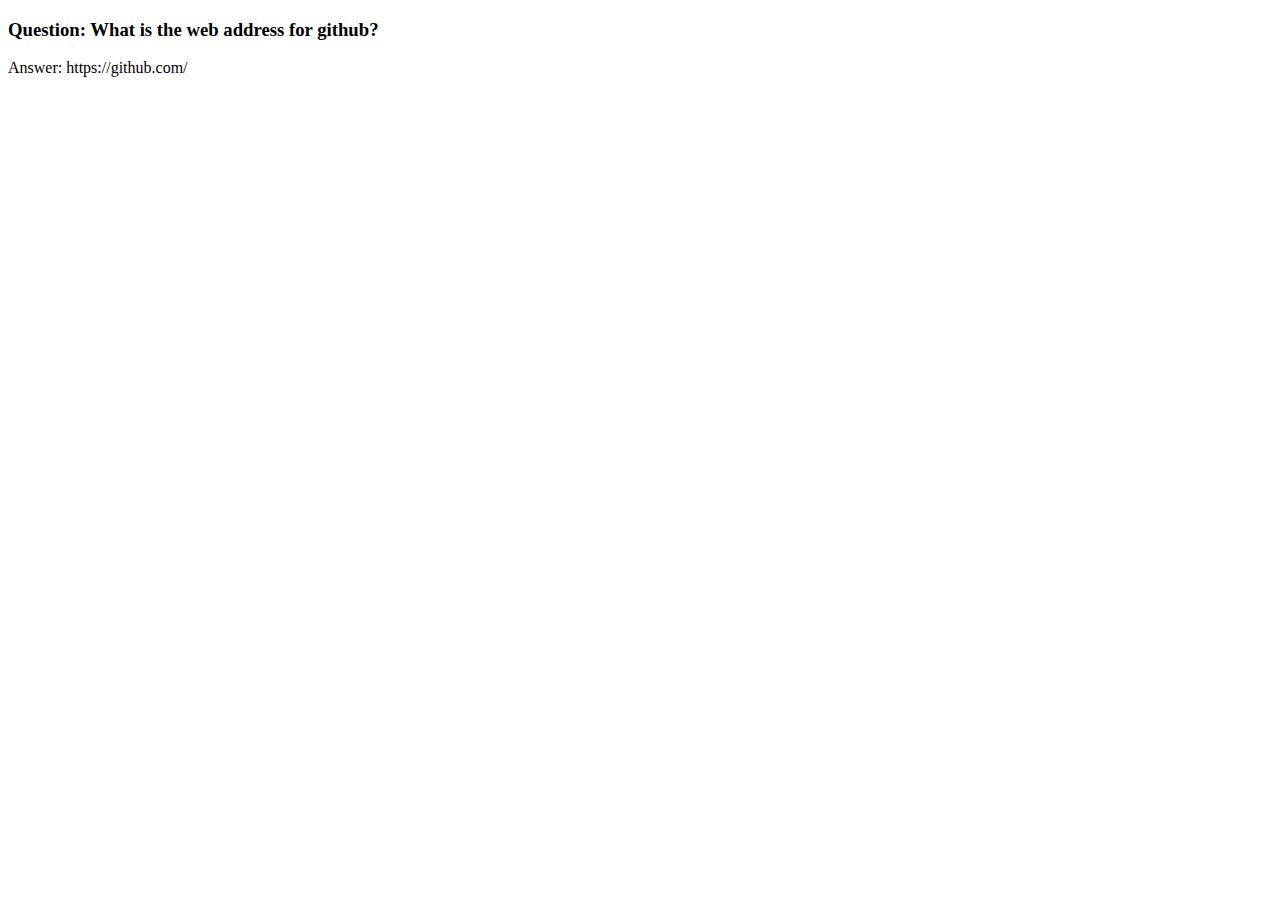
<file: faq.html>
<!doctype html>
<head>

   <meta name="description" content="Resources for git and github">
   <meta name="author" content="Steve Crawford">
</head>

<body>
<h3> Question: What is the web address for github? </h3><p> Answer: https://github.com/ </p><br>
</body>
</file>
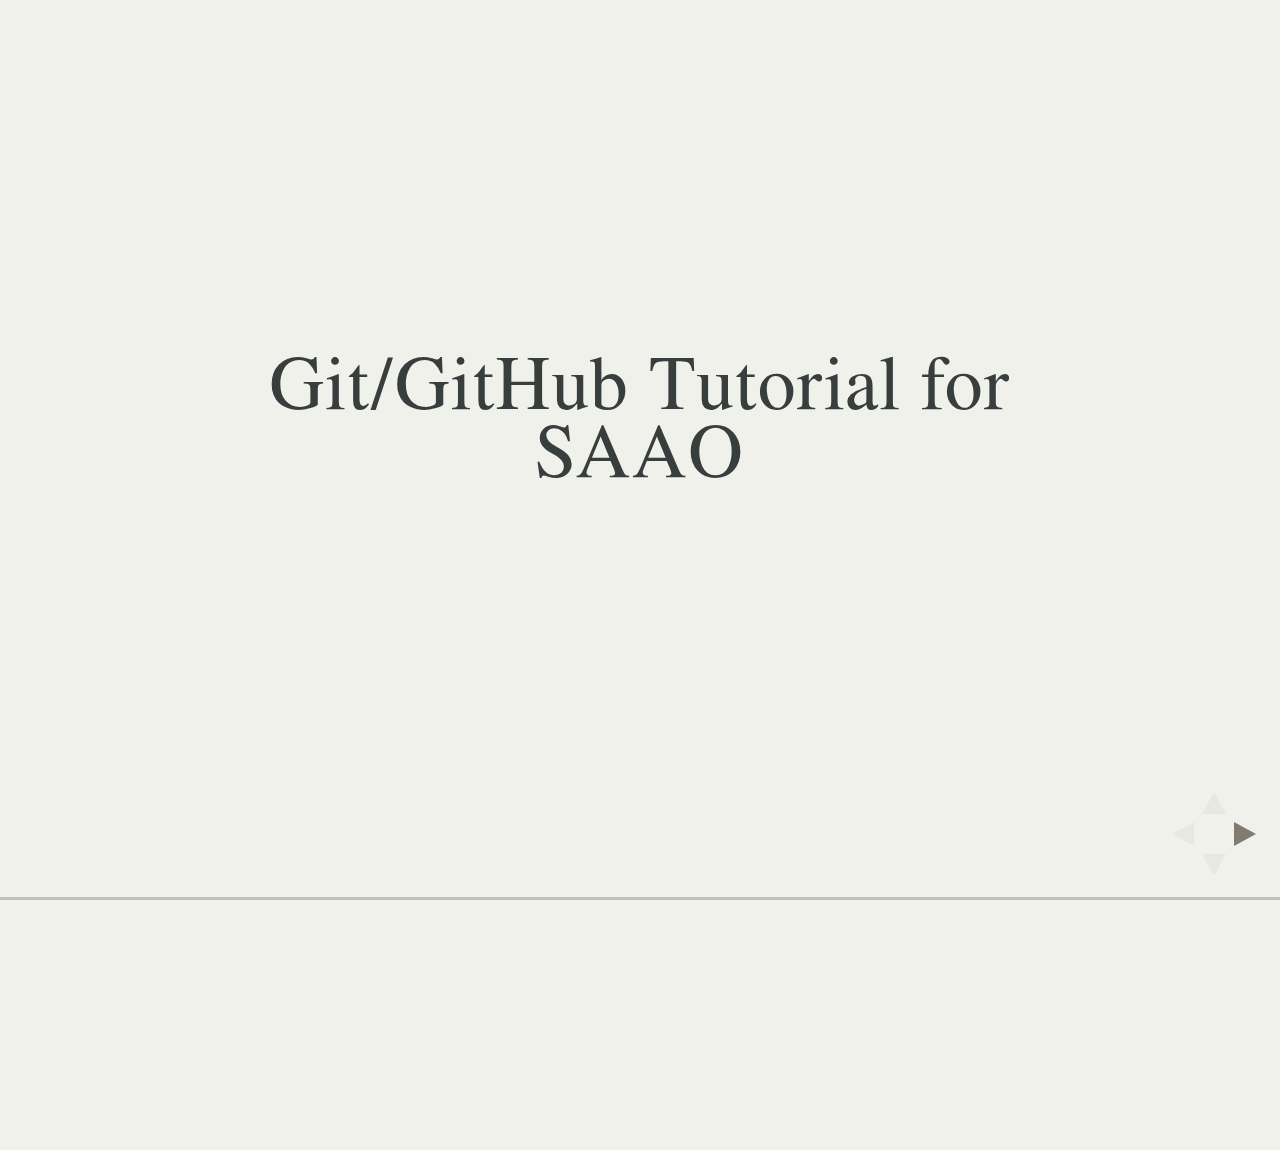
<file: tutorial/tutorial.html>
<!doctype html>
<html lang="en">

	<head>
		<meta charset="utf-8">

		<title>Git/GitHub SAAO Tutorial  </title>

		<meta name="description" content="Tutorial for GIT/GITHUB at SAAO">
		<meta name="author" content="Steve Crawford">

		<meta name="apple-mobile-web-app-capable" content="yes" />
		<meta name="apple-mobile-web-app-status-bar-style" content="black-translucent" />

		<meta name="viewport" content="width=device-width, initial-scale=1.0, maximum-scale=1.0, user-scalable=no">

		<link rel="stylesheet" href="../talk/css/reveal.css">
		<link rel="stylesheet" href="../talk/css/theme/serif.css" id="theme">

		<!-- For syntax highlighting -->
		<link rel="stylesheet" href="../talk/lib/css/zenburn.css">

		<!-- If the query includes 'print-pdf', use the PDF print sheet -->
		<script>
			document.write( '<link rel="stylesheet" href="../talk/css/print/' + ( window.location.search.match( /print-pdf/gi ) ? 'pdf' : 'paper' ) + '.css" type="text/css" media="print">' );
		</script>
                <link theme='serif'>

		<!--[if lt IE 9]>
		<script src="lib/js/html5shiv.js"></script>
		<![endif]-->
	</head>

	<body>

		<div class="reveal">

			<!-- Any section element inside of this container is displayed as a slide -->
			<div class="slides">
				<section>
					<h2>Git/GitHub Tutorial for SAAO</h2>
				</section>
				<section>
					<h2>Think of a question you have about git or github.</h2>
				</section>
				<section>
					<h2>Prelimaries</h2>
 					<span> 1. Do you have a github account? </span><br>
 					<span> If not, go to <a href='http://www.github.com'>http://www.github.com</a> and create an account. </span><br><br>
					
 					<span> 2. Do you have git? </span><br>
					<span> If not, download it via your <a href='http://git-scm.com/book/en/Getting-Started-Installing-Git'>favorite method</a>.<br>
				</section>
				<section>
				   <section data-transition='none'>
					<h2>Using Github</h2>
				   </section>
                                   <section data-transition='none'>
                                        <p>Go to <a href='http://github.com/saltastro/saao_git_tutorial'>https://github.com/saltastro/saao_git_tutorial</a> and fork the repository </p>
                                   </section>
                                   <section data-transition='none'>
                                        <p>Once forked, click on the directory 'questions'</p>
                                   </section>

                                   <section data-transition='none'>
                                        <p>Now click on the button for new file</p>
                                   </section>

                                   <section data-transition='none'>
                                        <p>Create a new file named q_[topic].txt where [topic] is replaced with the subject of your qeustion. EEnter it into your question using the following syntax:</p>
					<pre><code data-trim contenteditable style="font-size: 18px; margin-top: 20px;"> Question: What is the address of the repository </code></pre>
					<p> And then save the file </p>
                                   </section>

                                   <section data-transition='none'>
                                        <p>Finally make a pull request for this new file</p>
                                   </section>

                                   <section data-transition='none'>
                                        <p>Congrats you have now added to the SAAO git tutorial repository!</p>
                                   </section>


				</section>

				<section>
				   <section data-transition='none'>
					<h2>Using Git</h2>
				   </section>
				   <section data-transition='none'>
					<h3>Download a local copy of your forked proposal</h3>
					<pre><code data-trim contenteditable style="font-size: 18px; margin-top: 20px;"> git clone https://github.com/crawfordsm/saao_git_tutorial.git</code></pre>
					<p> This link should be copied and pasted from the link from the github page for your forked repository.</p>
				   </section>

                                   <section data-transition='none'>
                                        <h3>Update your local repository so you can see everyone else's questions.  This will require you to pull from the reposity that you forked from.  
					</h3>
                                        <pre><code data-trim contenteditable style="font-size: 18px; margin-top: 20px;"> git pull https://github.com/saltastro/saao_git_tutorial.git master </code></pre>
				   </section>
			           <section data-transition='none'>
                                        <h3>Select a quesiton that you think you might be able to answer (either your own or someone else's).  Once you have selected it, create a new branch that has the name of that topic
                                        </h3>
                                        <pre><code data-trim contenteditable style="font-size: 18px; margin-top: 20px;">   git branch repository
 </code></pre> 
                                        <h3>Once created, checkout the new branch</h3>
                                        <pre><code data-trim contenteditable style="font-size: 18px; margin-top: 20px;">   git checkout repository </code></pre> 
                                        <h3>You should be now on that branch</h3>

				   </section>
                                   <section data-transition='none'>
                                        <h3>Next update the file with your answer </h3>
					<pre><code data-trim contenteditable style="font-size: 18px; margin-top: 20px;"> 
Question: What is the address of the repository ?

Answer: https://github.com/saltastro/saao_git_tutorial.git

</code></pre>
                                   </section>
                                   <section data-transition='none'>
                                        <h3>Add your changes.  This stages all of your changes to be committed
                                        </h3>
                                        <pre><code data-trim contenteditable style="font-size: 18px; margin-top: 20px;">   git add .
 </code></pre>
                                   </section>
                                   <section data-transition='none'>
                                        <h3>Comit your changes.  This saves the changes that you have made.  You can also add a message when you make the commit
                                        </h3>
                                        <pre><code data-trim contenteditable style="font-size: 18px; margin-top: 20px;">   git commit -m 'Answer repository question '
 </code></pre>
					<h3> Your changes will now be saved to your local repository </h3>
                                   </section>
                                   <section data-transition='none'>
                                        <h3>If you want to save them to your repository on git hub, you will have to 'push' the changes to there
                                        </h3>
                                        <pre><code data-trim contenteditable style="font-size: 18px; margin-top: 20px;">   git push origin repository 
 </code></pre>
                                        <h3> Now check out your github repository and see your changes.  If your answer is a good one and you want to share add it to the main repository, go ahead with a pull request. </h3>

                                   </section>

				</section>
                                <section>
                                        <h2>Congratulations! You have just initiated a pull request from your own local branch.  
                                </section>
                                <section>                                        <h2>
There are still a lot more things you can do with git and github, but this should give you the first steps to contributing to a project.   See the <a href='../resources.html'>resources</a> for more examples of how to use git and github!</h2>
                                </section>

		


			</div>

		</div>

		<script src="../talk/lib/js/head.min.js"></script>
		<script src="../talk/js/reveal.min.js"></script>

		<script>

			// Full list of configuration options available here:
			// https://github.com/hakimel/reveal.js#configuration
			Reveal.initialize({
				controls: true,
				progress: true,
				history: true,
				center: true,

				theme: Reveal.getQueryHash().theme, // available themes are in /css/theme
				transition: Reveal.getQueryHash().transition || 'default', // default/cube/page/concave/zoom/linear/fade/none

				// Parallax scrolling
				// parallaxBackgroundImage: 'https://s3.amazonaws.com/hakim-static/reveal-js/reveal-parallax-1.jpg',
				// parallaxBackgroundSize: '2100px 900px',


				// Optional libraries used to extend on reveal.js
				dependencies: [
					{ src: '../talk/lib/js/classList.js', condition: function() { return !document.body.classList; } },
					{ src: '../talk/plugin/markdown/marked.js', condition: function() { return !!document.querySelector( '[data-markdown]' ); } },
					{ src: '../talk/plugin/markdown/markdown.js', condition: function() { return !!document.querySelector( '[data-markdown]' ); } },
					{ src: '../talk/plugin/highlight/highlight.js', async: true, callback: function() { hljs.initHighlightingOnLoad(); } },
					{ src: '../talk/plugin/zoom-js/zoom.js', async: true, condition: function() { return !!document.body.classList; } },
					{ src: '../talk/plugin/notes/notes.js', async: true, condition: function() { return !!document.body.classList; } }
			
				
				]
			});

		</script>

	</body>
</html>
</file>
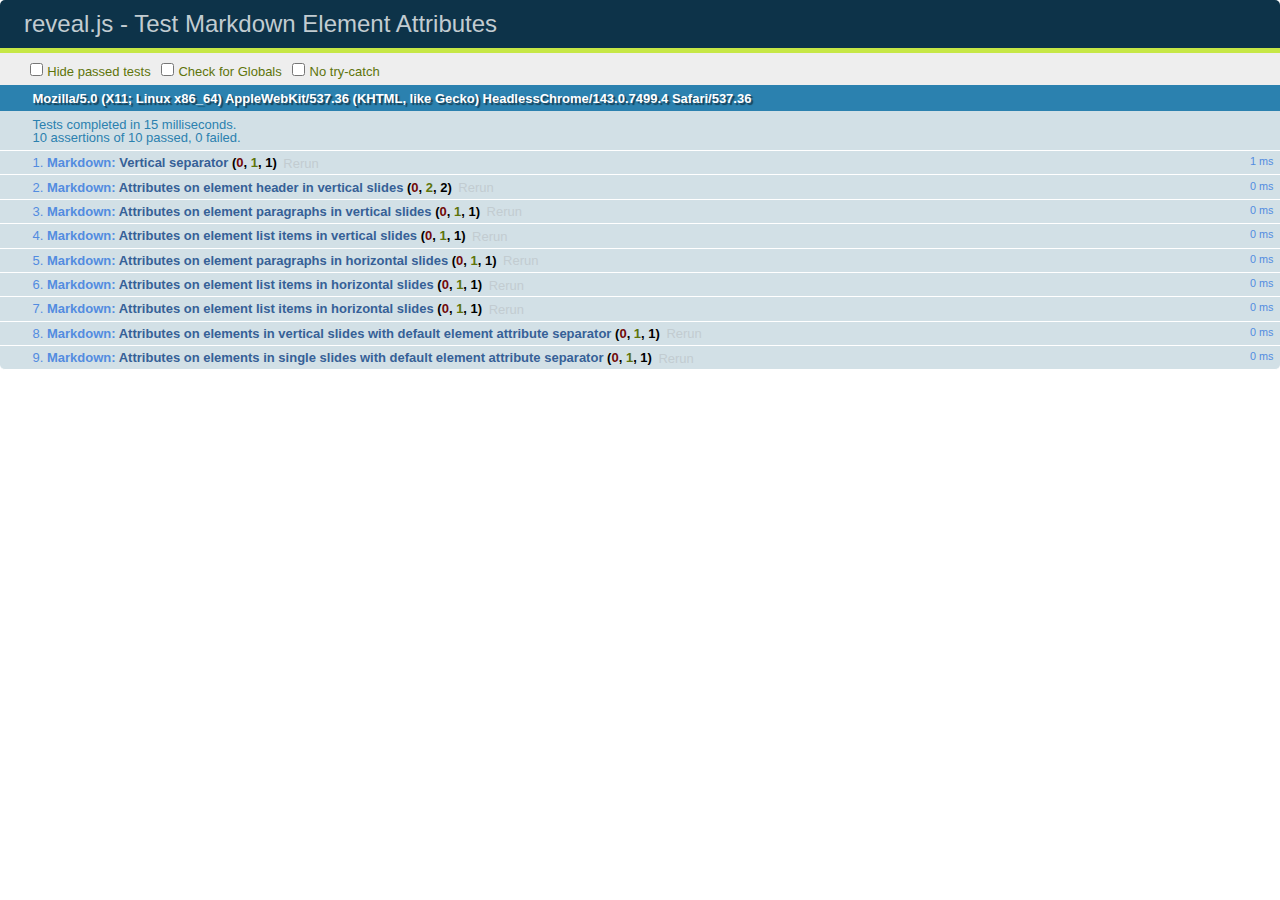
<file: talk/test/test-markdown-element-attributes.html>
<!doctype html>
<html lang="en">

	<head>
		<meta charset="utf-8">

		<title>reveal.js - Test Markdown Element Attributes</title>

		<link rel="stylesheet" href="../css/reveal.min.css">
		<link rel="stylesheet" href="qunit-1.12.0.css">
	</head>

	<body style="overflow: auto;">

		<div id="qunit"></div>
		<div id="qunit-fixture"></div>

		<div class="reveal" style="display: none;">

			<div class="slides">

				<!-- <section data-markdown="example.md" data-separator="^\n\n\n" data-vertical="^\n\n"></section> -->

				<!-- Slides are separated by newline + three dashes + newline, vertical slides identical but two dashes -->
				<section data-markdown data-separator="^\n---\n$" data-vertical="^\n--\n$" data-element-attributes="{_\s*?([^}]+?)}">>
					<script type="text/template">
						## Slide 1.1
						<!-- {_class="fragment fade-out" data-fragment-index="1"} -->

						--

						## Slide 1.2
						<!-- {_class="fragment shrink"} -->

						Paragraph 1
						<!-- {_class="fragment grow"} -->

						Paragraph 2
						<!-- {_class="fragment grow"} -->

						- list item 1 <!-- {_class="fragment roll-in"} -->
						- list item 2 <!-- {_class="fragment roll-in"} -->
						- list item 3 <!-- {_class="fragment roll-in"} -->


						---

						## Slide 2


						Paragraph 1.2  
						multi-line <!-- {_class="fragment highlight-red"} -->

						Paragraph 2.2 <!-- {_class="fragment highlight-red"} -->

						Paragraph 2.3 <!-- {_class="fragment highlight-red"} -->

						Paragraph 2.4 <!-- {_class="fragment highlight-red"} -->

						- list item 1 <!-- {_class="fragment highlight-green"} -->
						- list item 2<!-- {_class="fragment highlight-green"} -->
						- list item 3<!-- {_class="fragment highlight-green"} -->
						- list item 4
						<!-- {_class="fragment highlight-green"} -->
						- list item 5<!-- {_class="fragment highlight-green"} -->

						Test

						![Example Picture](examples/assets/image2.png)
						<!-- {_class="reveal stretch"} -->

					</script>
				</section>



				<section 	data-markdown data-separator="^\n\n\n"
									data-vertical="^\n\n"
									data-notes="^Note:"
									data-charset="utf-8">
					<script type="text/template">
						# Test attributes in Markdown with default separator
						## Slide 1 Def <!-- .element: class="fragment highlight-red" data-fragment-index="1" -->


						## Slide 2 Def
						<!-- .element: class="fragment highlight-red" -->

					</script>
				</section>

				<section data-markdown>
				  <script type="text/template">
					## Hello world
					A paragraph
					<!-- .element: class="fragment highlight-blue" -->
				  </script>
				</section>

				<section data-markdown>
				  <script type="text/template">
					## Hello world

					Multiple  
					Line
					<!-- .element: class="fragment highlight-blue" -->
				  </script>
				</section>

				<section data-markdown>
				  <script type="text/template">
					## Hello world

					Test<!-- .element: class="fragment highlight-blue" -->

					More Test
				  </script>
				</section>


			</div>

		</div>

		<script src="../lib/js/head.min.js"></script>
		<script src="../js/reveal.min.js"></script>
		<script src="../plugin/markdown/marked.js"></script>
		<script src="../plugin/markdown/markdown.js"></script>
		<script src="qunit-1.12.0.js"></script>

		<script src="test-markdown-element-attributes.js"></script>

	</body>
</html>
</file>
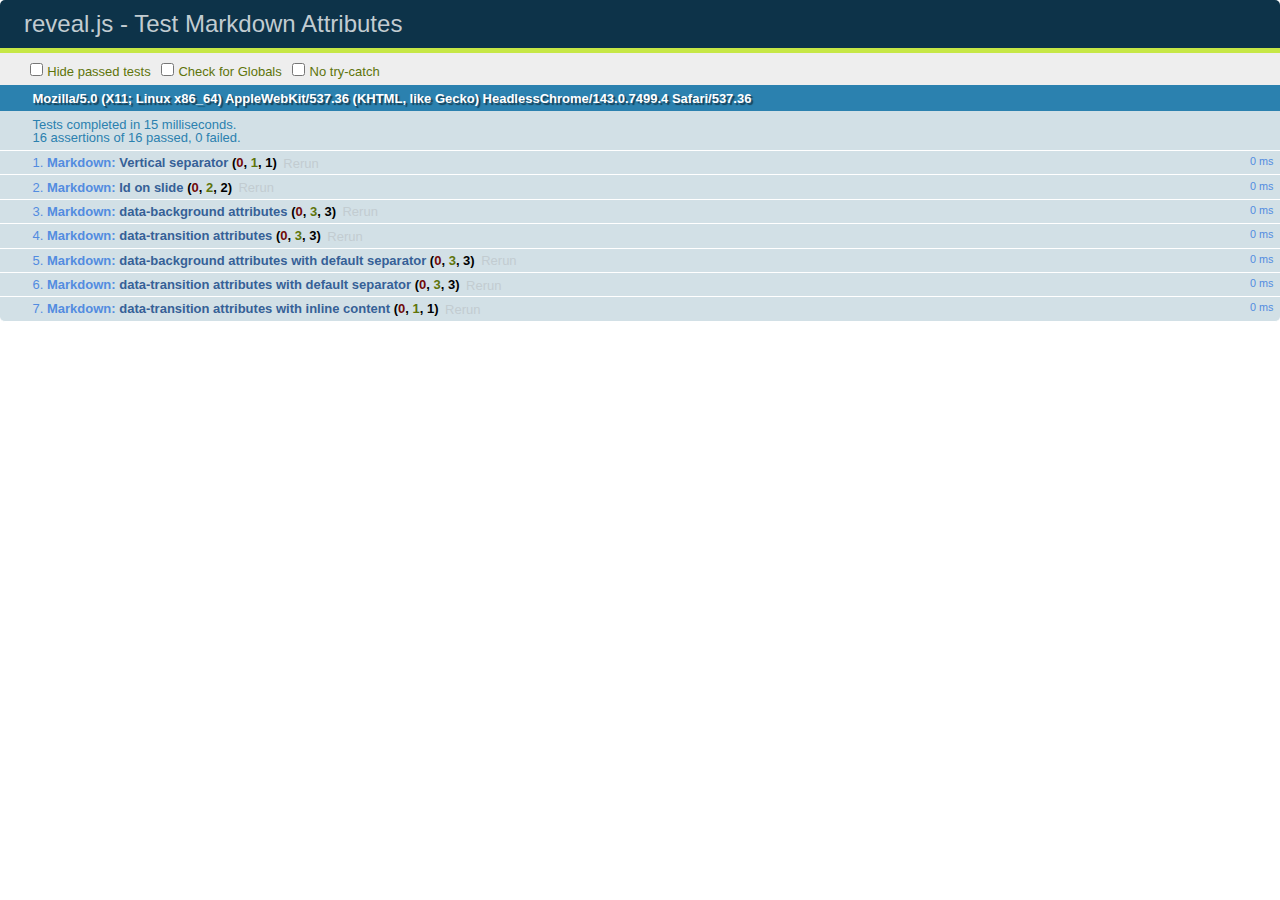
<file: talk/test/test-markdown-slide-attributes.html>
<!doctype html>
<html lang="en">

	<head>
		<meta charset="utf-8">

		<title>reveal.js - Test Markdown Attributes</title>

		<link rel="stylesheet" href="../css/reveal.min.css">
		<link rel="stylesheet" href="qunit-1.12.0.css">
	</head>

	<body style="overflow: auto;">

		<div id="qunit"></div>
		<div id="qunit-fixture"></div>

		<div class="reveal" style="display: none;">

			<div class="slides">

				<!-- <section data-markdown="example.md" data-separator="^\n\n\n" data-vertical="^\n\n"></section> -->

				<!-- Slides are separated by three lines, vertical slides by two lines, attributes are one any line starting with (spaces and) two dashes -->
				<section 	data-markdown data-separator="^\n\n\n"
									data-vertical="^\n\n"
									data-notes="^Note:"
									data-attributes="--\s(.*?)$"
									data-charset="utf-8">
					<script type="text/template">
						# Test attributes in Markdown
						## Slide 1



						## Slide 2
						<!-- -- id="slide2" data-transition="zoom" data-background="#A0C66B" -->


						## Slide 2.1
						<!-- -- data-background="#ff0000" data-transition="fade" -->


						## Slide 2.2
						[Link to Slide2](#/slide2)



						## Slide 3
						<!-- -- data-transition="zoom" data-background="#C6916B" -->



						## Slide 4
					</script>
				</section>

				<section 	data-markdown data-separator="^\n\n\n"
									data-vertical="^\n\n"
									data-notes="^Note:"
									data-charset="utf-8">
					<script type="text/template">
						# Test attributes in Markdown with default separator
						## Slide 1 Def



						## Slide 2 Def
						<!-- .slide: id="slide2def" data-transition="concave" data-background="#A7C66B" -->


						## Slide 2.1 Def
						<!-- .slide: data-background="#f70000" data-transition="page" -->


						## Slide 2.2 Def
						[Link to Slide2](#/slide2def)



						## Slide 3 Def
						<!-- .slide: data-transition="concave" data-background="#C7916B" -->



						## Slide 4
					</script>
				</section>

				<section data-markdown>
					<script type="text/template">
						<!-- .slide: data-background="#ff0000" -->
						## Hello world
					</script>
				</section>

				<section data-markdown>
					<script type="text/template">
						## Hello world
						<!-- .slide: data-background="#ff0000" -->
					</script>
				</section>

				<section data-markdown>
					<script type="text/template">
						## Hello world

						Test
						<!-- .slide: data-background="#ff0000" -->

						More Test
					</script>
				</section>

			</div>

		</div>

		<script src="../lib/js/head.min.js"></script>
		<script src="../js/reveal.min.js"></script>
		<script src="../plugin/markdown/marked.js"></script>
		<script src="../plugin/markdown/markdown.js"></script>
		<script src="qunit-1.12.0.js"></script>

		<script src="test-markdown-slide-attributes.js"></script>

	</body>
</html>
</file>
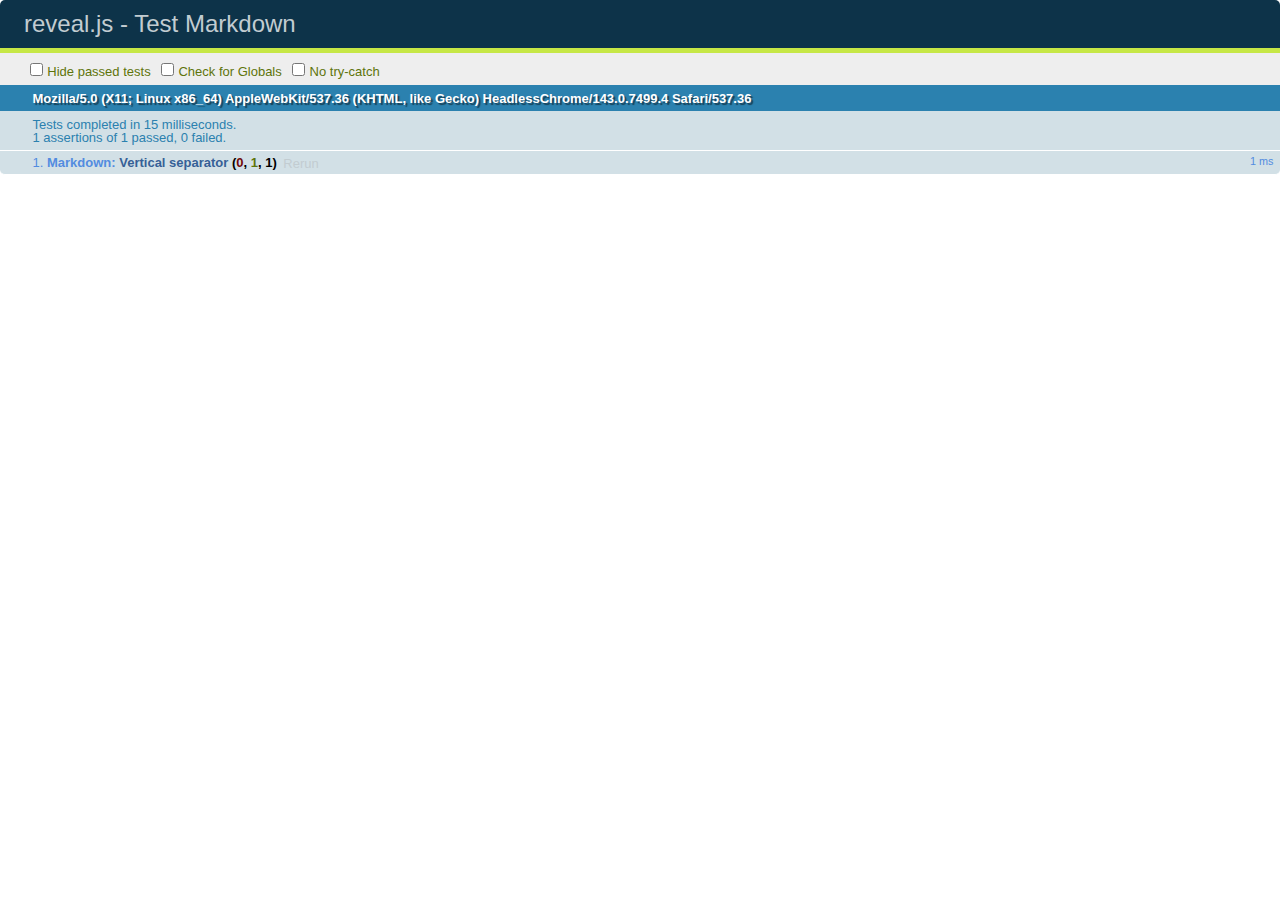
<file: talk/test/test-markdown.html>
<!doctype html>
<html lang="en">

	<head>
		<meta charset="utf-8">

		<title>reveal.js - Test Markdown</title>

		<link rel="stylesheet" href="../css/reveal.min.css">
		<link rel="stylesheet" href="qunit-1.12.0.css">
	</head>

	<body style="overflow: auto;">

		<div id="qunit"></div>
  		<div id="qunit-fixture"></div>

		<div class="reveal" style="display: none;">

			<div class="slides">

				<!-- <section data-markdown="example.md" data-separator="^\n\n\n" data-vertical="^\n\n"></section> -->

				<!-- Slides are separated by newline + three dashes + newline, vertical slides identical but two dashes -->
				<section data-markdown data-separator="^\n---\n$" data-vertical="^\n--\n$">
					<script type="text/template">
						## Slide 1.1

						--

						## Slide 1.2

						---

						## Slide 2
					</script>
				</section>

			</div>

		</div>

		<script src="../lib/js/head.min.js"></script>
		<script src="../js/reveal.min.js"></script>
		<script src="../plugin/markdown/marked.js"></script>
		<script src="../plugin/markdown/markdown.js"></script>
		<script src="qunit-1.12.0.js"></script>

		<script src="test-markdown.js"></script>

	</body>
</html>
</file>
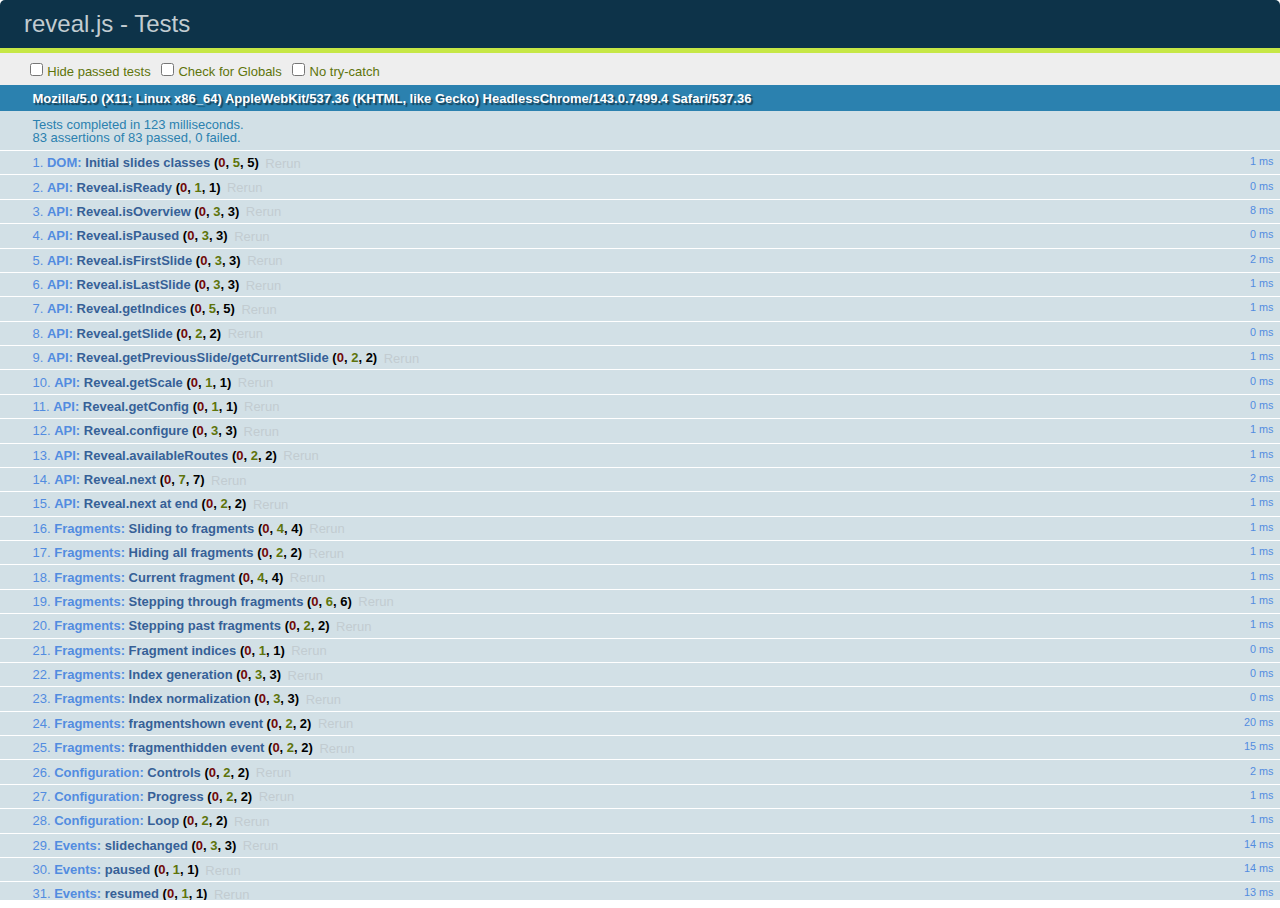
<file: talk/test/test.html>
<!doctype html>
<html lang="en">

	<head>
		<meta charset="utf-8">

		<title>reveal.js - Tests</title>

		<link rel="stylesheet" href="../css/reveal.min.css">
		<link rel="stylesheet" href="qunit-1.12.0.css">
	</head>

	<body style="overflow: auto;">

		<div id="qunit"></div>
  		<div id="qunit-fixture"></div>

		<div class="reveal" style="display: none;">

			<div class="slides">

				<section>
					<h1>1</h1>
				</section>

				<section>
					<section>
						<h1>2.1</h1>
					</section>
					<section>
						<h1>2.2</h1>
					</section>
					<section>
						<h1>2.3</h1>
					</section>
				</section>

				<section id="fragment-slides">
					<section>
						<h1>3.1</h1>
						<ul>
							<li class="fragment">4.1</li>
							<li class="fragment">4.2</li>
							<li class="fragment">4.3</li>
						</ul>
					</section>

					<section>
						<h1>3.2</h1>
						<ul>
							<li class="fragment" data-fragment-index="0">4.1</li>
							<li class="fragment" data-fragment-index="0">4.2</li>
						</ul>
					</section>

					<section>
						<h1>3.3</h1>
						<ul>
							<li class="fragment" data-fragment-index="1">3.3.1</li>
							<li class="fragment" data-fragment-index="4">3.3.2</li>
							<li class="fragment" data-fragment-index="4">3.3.3</li>
						</ul>
					</section>
				</section>

				<section>
					<h1>4</h1>
				</section>

			</div>

		</div>

		<script src="../lib/js/head.min.js"></script>
		<script src="../js/reveal.min.js"></script>
		<script src="qunit-1.12.0.js"></script>

		<script src="test.js"></script>

	</body>
</html>
</file>
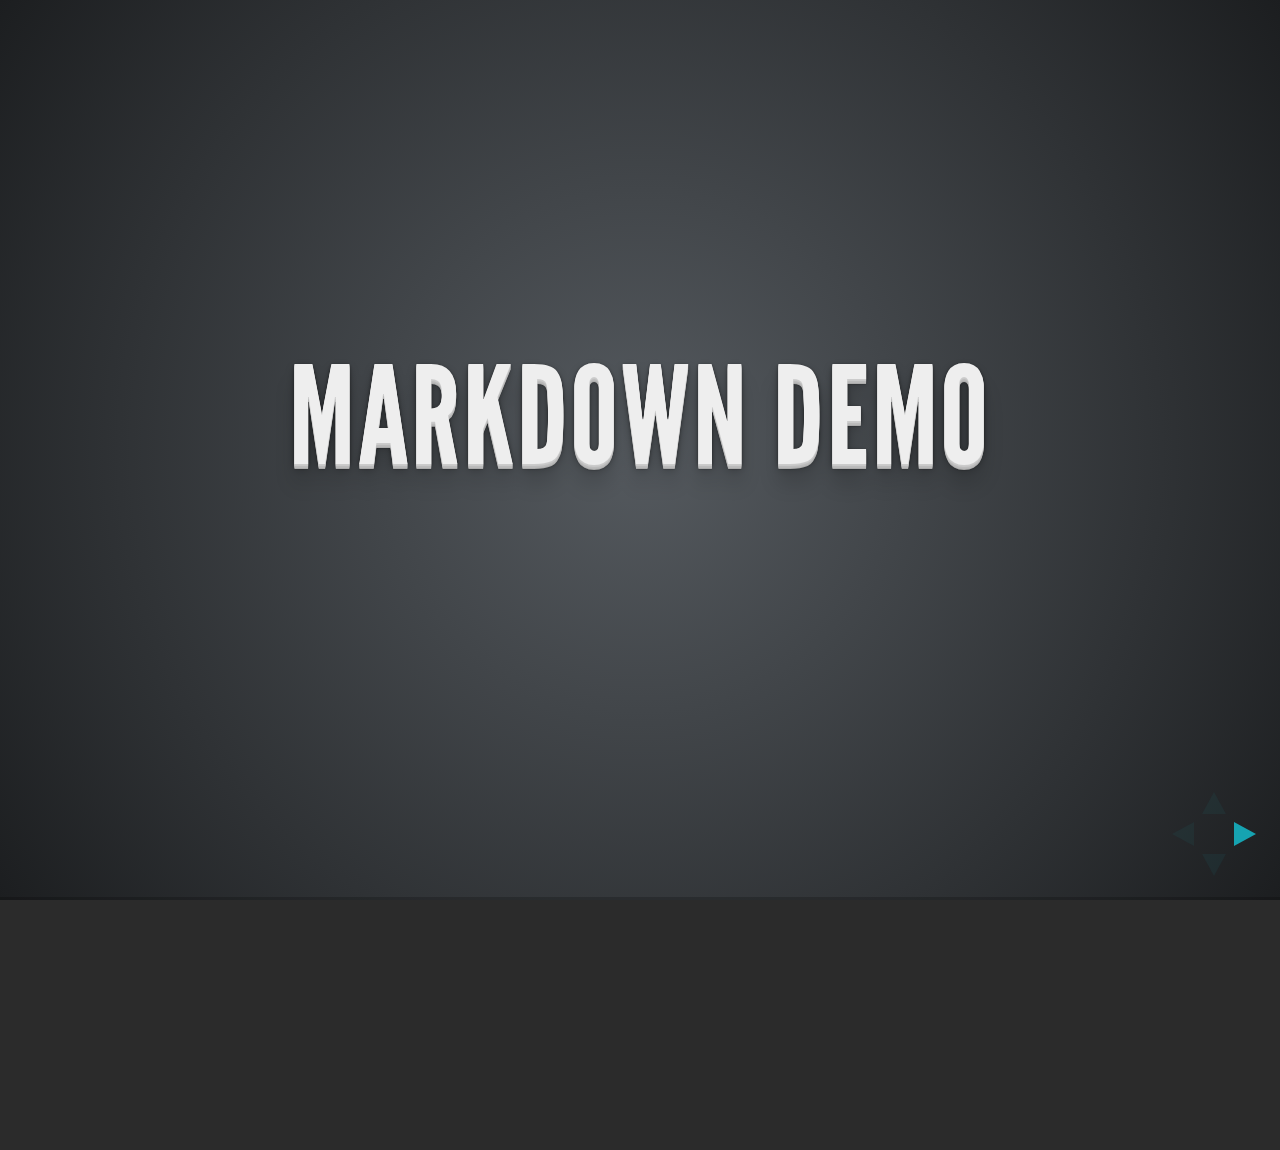
<file: talk/plugin/markdown/example.html>
<!doctype html>
<html lang="en">

	<head>
		<meta charset="utf-8">

		<title>reveal.js - Markdown Demo</title>

		<link rel="stylesheet" href="../../css/reveal.css">
		<link rel="stylesheet" href="../../css/theme/default.css" id="theme">

        <link rel="stylesheet" href="../../lib/css/zenburn.css">
	</head>

	<body>

		<div class="reveal">

			<div class="slides">

                <!-- Use external markdown resource, separate slides by three newlines; vertical slides by two newlines -->
                <section data-markdown="example.md" data-separator="^\n\n\n" data-vertical="^\n\n"></section>

                <!-- Slides are separated by three dashes (quick 'n dirty regular expression) -->
                <section data-markdown data-separator="---">
                    <script type="text/template">
                        ## Demo 1
                        Slide 1
                        ---
                        ## Demo 1
                        Slide 2
                        ---
                        ## Demo 1
                        Slide 3
                    </script>
                </section>

                <!-- Slides are separated by newline + three dashes + newline, vertical slides identical but two dashes -->
                <section data-markdown data-separator="^\n---\n$" data-vertical="^\n--\n$">
                    <script type="text/template">
                        ## Demo 2
                        Slide 1.1

                        --

                        ## Demo 2
                        Slide 1.2

                        ---

                        ## Demo 2
                        Slide 2
                    </script>
                </section>

                <!-- No "extra" slides, since there are no separators defined (so they'll become horizontal rulers) -->
                <section data-markdown>
                    <script type="text/template">
                        A

                        ---

                        B

                        ---

                        C
                    </script>
                </section>

                <!-- Slide attributes -->
                <section data-markdown>
                    <script type="text/template">
                        <!-- .slide: data-background="#000000" -->
                        ## Slide attributes
                    </script>
                </section>

                <!-- Element attributes -->
                <section data-markdown>
                    <script type="text/template">
                        ## Element attributes
                        - Item 1 <!-- .element: class="fragment" data-fragment-index="2" -->
                        - Item 2 <!-- .element: class="fragment" data-fragment-index="1" -->
                    </script>
                </section>

                <!-- Code -->
                <section data-markdown>
                    <script type="text/template">
                        ```php
                        public function foo()
                        {
                            $foo = array(
                                'bar' => 'bar'
                            )
                        }
                        ```
                    </script>
                </section>

            </div>
		</div>

		<script src="../../lib/js/head.min.js"></script>
		<script src="../../js/reveal.js"></script>

		<script>

			Reveal.initialize({
				controls: true,
				progress: true,
				history: true,
				center: true,

				// Optional libraries used to extend on reveal.js
				dependencies: [
					{ src: '../../lib/js/classList.js', condition: function() { return !document.body.classList; } },
					{ src: 'marked.js', condition: function() { return !!document.querySelector( '[data-markdown]' ); } },
                    { src: 'markdown.js', condition: function() { return !!document.querySelector( '[data-markdown]' ); } },
                    { src: '../highlight/highlight.js', async: true, callback: function() { hljs.initHighlightingOnLoad(); } },
					{ src: '../notes/notes.js' }
				]
			});

		</script>

	</body>
</html>
</file>
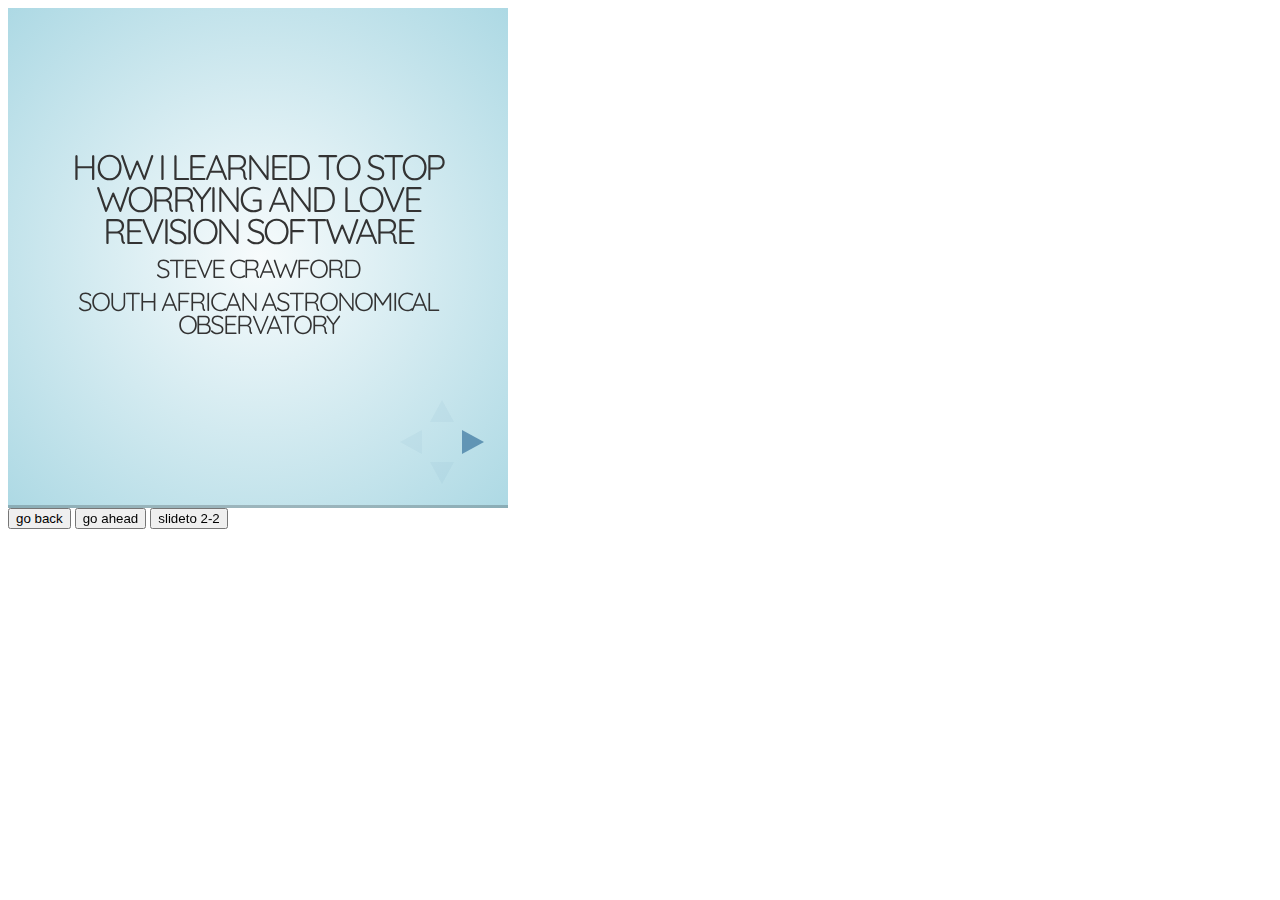
<file: talk/plugin/postmessage/example.html>
<html>
	<body>

		<iframe id="reveal" src="../../index.html" style="border: 0;" width="500" height="500"></iframe>

		<div>
			<input id="back" type="button" value="go back"/>
			<input id="ahead" type="button" value="go ahead"/>
			<input id="slideto" type="button" value="slideto 2-2"/>
		</div>

		<script>

			(function (){

				var back = document.getElementById( 'back' ),
						ahead = document.getElementById( 'ahead' ),
						slideto = document.getElementById( 'slideto' ),
						reveal =  window.frames[0];

					back.addEventListener( 'click', function () {
						
					reveal.postMessage( JSON.stringify({method: 'prev', args: []}), '*' );
				}, false );

				ahead.addEventListener( 'click', function (){
					reveal.postMessage( JSON.stringify({method: 'next', args: []}), '*' );
				}, false );

				slideto.addEventListener( 'click', function (){
					reveal.postMessage( JSON.stringify({method: 'slide', args: [2,2]}), '*' );
				}, false );

			}());

		</script>

	</body>
</html>
</file>
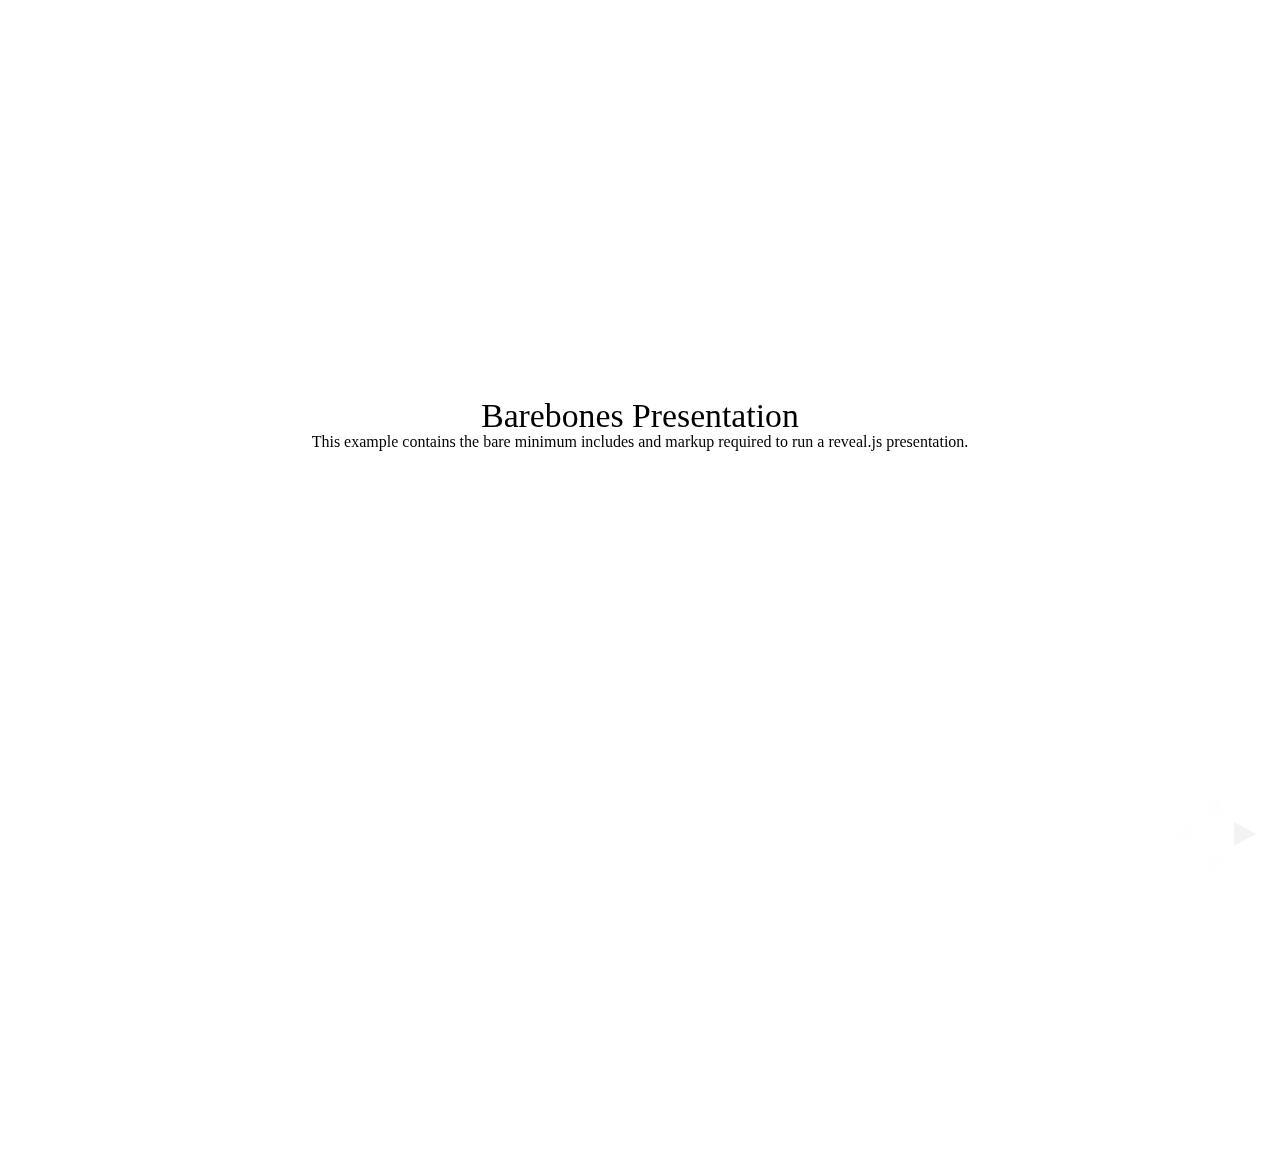
<file: talk/test/examples/barebones.html>
<!doctype html>
<html lang="en">

	<head>
		<meta charset="utf-8">

		<title>reveal.js - Barebones</title>

		<link rel="stylesheet" href="../../css/reveal.min.css">
	</head>

	<body>

		<div class="reveal">

			<div class="slides">

				<section>
					<h2>Barebones Presentation</h2>
					<p>This example contains the bare minimum includes and markup required to run a reveal.js presentation.</p>
				</section>

				<section>
					<h2>No Theme</h2>
					<p>There's no theme included, so it will fall back on browser defaults.</p>
				</section>

			</div>

		</div>

		<script src="../../js/reveal.min.js"></script>

		<script>

			Reveal.initialize();

		</script>

	</body>
</html>
</file>
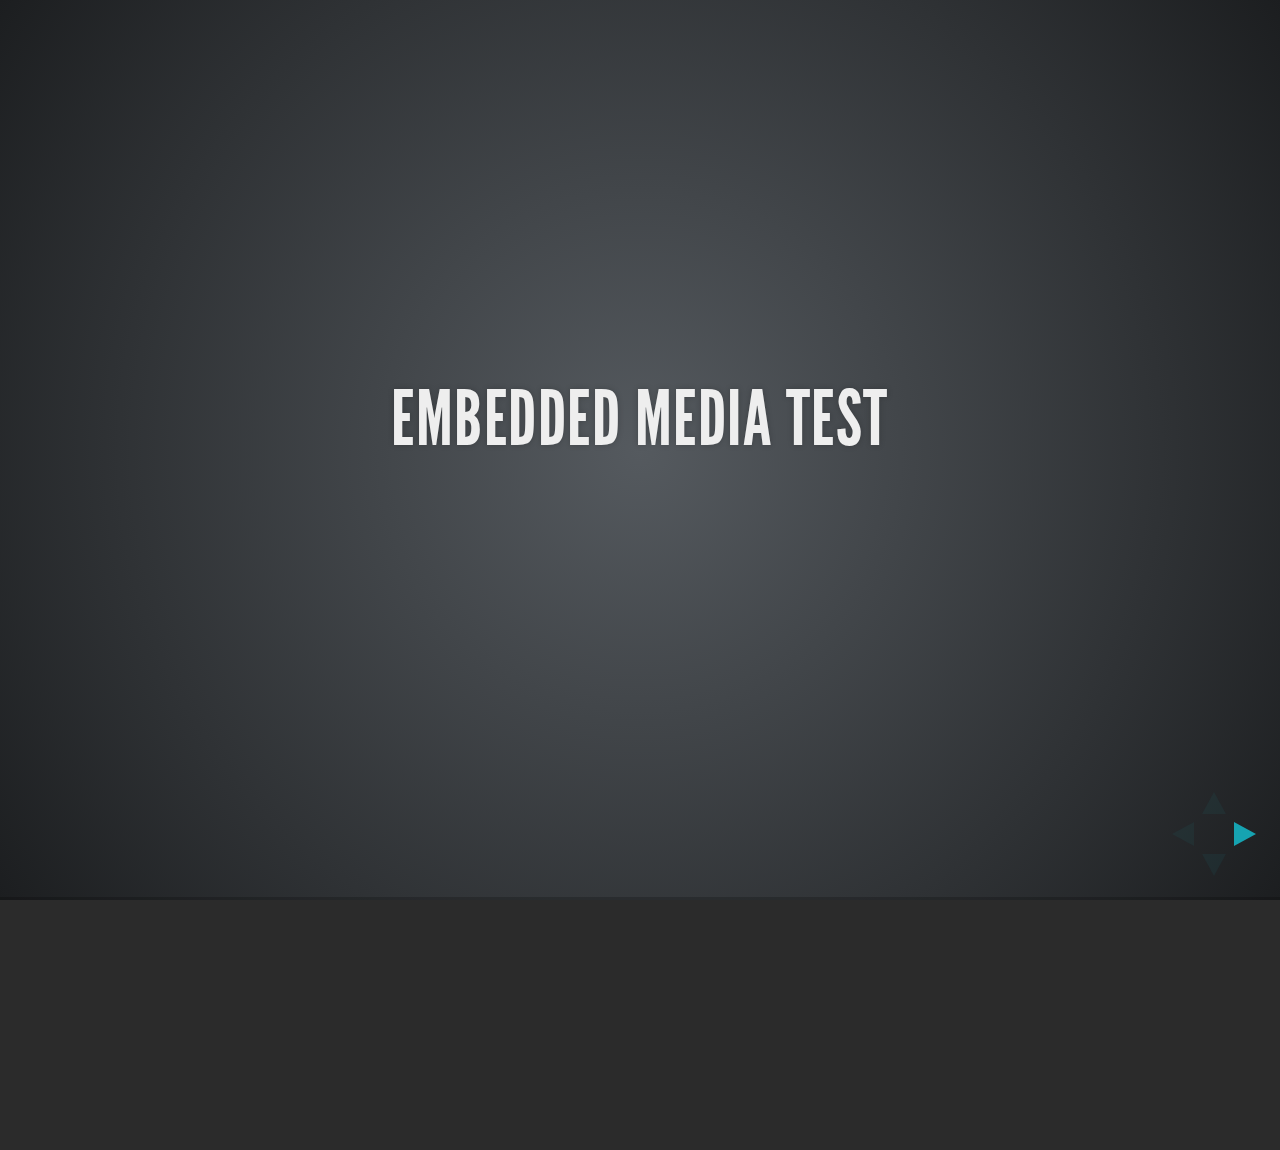
<file: talk/test/examples/embedded-media.html>
<!doctype html>
<html lang="en">

	<head>
		<meta charset="utf-8">

		<title>reveal.js - Embedded Media</title>

		<meta name="viewport" content="width=device-width, initial-scale=1.0, maximum-scale=1.0, user-scalable=no">

		<link rel="stylesheet" href="../../css/reveal.min.css">
		<link rel="stylesheet" href="../../css/theme/default.css" id="theme">
	</head>

	<body>

		<div class="reveal">

			<div class="slides">

				<section>
					<h2>Embedded Media Test</h2>
				</section>

				<section>
					<iframe data-autoplay width="420" height="345" src="http://www.youtube.com/embed/l3RQZ4mcr1c"></iframe>
				</section>

				<section>
					<h2>Empty Slide</h2>
				</section>

			</div>

		</div>

		<script src="../../lib/js/head.min.js"></script>
		<script src="../../js/reveal.min.js"></script>

		<script>

			Reveal.initialize({
				transition: 'linear'
			});

		</script>

	</body>
</html>
</file>
<file: talk/css/reveal.css>
@charset "UTF-8";

/*!
 * reveal.js
 * http://lab.hakim.se/reveal-js
 * MIT licensed
 *
 * Copyright (C) 2013 Hakim El Hattab, http://hakim.se
 */


/*********************************************
 * RESET STYLES
 *********************************************/

html, body, .reveal div, .reveal span, .reveal applet, .reveal object, .reveal iframe,
.reveal h1, .reveal h2, .reveal h3, .reveal h4, .reveal h5, .reveal h6, .reveal p, .reveal blockquote, .reveal pre,
.reveal a, .reveal abbr, .reveal acronym, .reveal address, .reveal big, .reveal cite, .reveal code,
.reveal del, .reveal dfn, .reveal em, .reveal img, .reveal ins, .reveal kbd, .reveal q, .reveal s, .reveal samp,
.reveal small, .reveal strike, .reveal strong, .reveal sub, .reveal sup, .reveal tt, .reveal var,
.reveal b, .reveal u, .reveal i, .reveal center,
.reveal dl, .reveal dt, .reveal dd, .reveal ol, .reveal ul, .reveal li,
.reveal fieldset, .reveal form, .reveal label, .reveal legend,
.reveal table, .reveal caption, .reveal tbody, .reveal tfoot, .reveal thead, .reveal tr, .reveal th, .reveal td,
.reveal article, .reveal aside, .reveal canvas, .reveal details, .reveal embed,
.reveal figure, .reveal figcaption, .reveal footer, .reveal header, .reveal hgroup,
.reveal menu, .reveal nav, .reveal output, .reveal ruby, .reveal section, .reveal summary,
.reveal time, .reveal mark, .reveal audio, video {
	margin: 0;
	padding: 0;
	border: 0;
	font-size: 100%;
	font: inherit;
	vertical-align: baseline;
}

.reveal article, .reveal aside, .reveal details, .reveal figcaption, .reveal figure,
.reveal footer, .reveal header, .reveal hgroup, .reveal menu, .reveal nav, .reveal section {
	display: block;
}


/*********************************************
 * GLOBAL STYLES
 *********************************************/

html,
body {
	width: 100%;
	height: 100%;
	overflow: hidden;
}

body {
	position: relative;
	line-height: 1;
}

::selection {
	background: #FF5E99;
	color: #fff;
	text-shadow: none;
}


/*********************************************
 * HEADERS
 *********************************************/

.reveal h1,
.reveal h2,
.reveal h3,
.reveal h4,
.reveal h5,
.reveal h6 {
	-webkit-hyphens: auto;
	   -moz-hyphens: auto;
	        hyphens: auto;

	word-wrap: break-word;
	line-height: 1;
}

.reveal h1 { font-size: 3.77em; }
.reveal h2 { font-size: 2.11em;	}
.reveal h3 { font-size: 1.55em;	}
.reveal h4 { font-size: 1em;	}

/*********************************************
 * VIEW FRAGMENTS
 *********************************************/

.reveal .slides section .fragment {
	opacity: 0;

	-webkit-transition: all .2s ease;
	   -moz-transition: all .2s ease;
	    -ms-transition: all .2s ease;
	     -o-transition: all .2s ease;
	        transition: all .2s ease;
}
	.reveal .slides section .fragment.visible {
		opacity: 1;
	}

.reveal .slides section .fragment.grow {
	opacity: 1;
}
	.reveal .slides section .fragment.grow.visible {
		-webkit-transform: scale( 1.3 );
		   -moz-transform: scale( 1.3 );
		    -ms-transform: scale( 1.3 );
		     -o-transform: scale( 1.3 );
		        transform: scale( 1.3 );
	}

.reveal .slides section .fragment.shrink {
	opacity: 1;
}
	.reveal .slides section .fragment.shrink.visible {
		-webkit-transform: scale( 0.7 );
		   -moz-transform: scale( 0.7 );
		    -ms-transform: scale( 0.7 );
		     -o-transform: scale( 0.7 );
		        transform: scale( 0.7 );
	}

.reveal .slides section .fragment.zoom-in {
	opacity: 0;

	-webkit-transform: scale( 0.1 );
	   -moz-transform: scale( 0.1 );
	    -ms-transform: scale( 0.1 );
	     -o-transform: scale( 0.1 );
	        transform: scale( 0.1 );
}

	.reveal .slides section .fragment.zoom-in.visible {
		opacity: 1;

		-webkit-transform: scale( 1 );
		   -moz-transform: scale( 1 );
		    -ms-transform: scale( 1 );
		     -o-transform: scale( 1 );
		        transform: scale( 1 );
	}

.reveal .slides section .fragment.roll-in {
	opacity: 0;

	-webkit-transform: rotateX( 90deg );
	   -moz-transform: rotateX( 90deg );
	    -ms-transform: rotateX( 90deg );
	     -o-transform: rotateX( 90deg );
	        transform: rotateX( 90deg );
}
	.reveal .slides section .fragment.roll-in.visible {
		opacity: 1;

		-webkit-transform: rotateX( 0 );
		   -moz-transform: rotateX( 0 );
		    -ms-transform: rotateX( 0 );
		     -o-transform: rotateX( 0 );
		        transform: rotateX( 0 );
	}

.reveal .slides section .fragment.fade-out {
	opacity: 1;
}
	.reveal .slides section .fragment.fade-out.visible {
		opacity: 0;
	}

.reveal .slides section .fragment.semi-fade-out {
	opacity: 1;
}
	.reveal .slides section .fragment.semi-fade-out.visible {
		opacity: 0.5;
	}

.reveal .slides section .fragment.current-visible {
	opacity:0;
}

.reveal .slides section .fragment.current-visible.current-fragment {
	opacity:1;
}

.reveal .slides section .fragment.highlight-red,
.reveal .slides section .fragment.highlight-current-red,
.reveal .slides section .fragment.highlight-green,
.reveal .slides section .fragment.highlight-current-green,
.reveal .slides section .fragment.highlight-blue,
.reveal .slides section .fragment.highlight-current-blue {
	opacity: 1;
}
	.reveal .slides section .fragment.highlight-red.visible {
		color: #ff2c2d
	}
	.reveal .slides section .fragment.highlight-green.visible {
		color: #17ff2e;
	}
	.reveal .slides section .fragment.highlight-blue.visible {
		color: #1b91ff;
	}

.reveal .slides section .fragment.highlight-current-red.current-fragment {
	color: #ff2c2d
}
.reveal .slides section .fragment.highlight-current-green.current-fragment {
	color: #17ff2e;
}
.reveal .slides section .fragment.highlight-current-blue.current-fragment {
	color: #1b91ff;
}


/*********************************************
 * DEFAULT ELEMENT STYLES
 *********************************************/

/* Fixes issue in Chrome where italic fonts did not appear when printing to PDF */
.reveal:after {
  content: '';
  font-style: italic;
}

.reveal iframe {
	z-index: 1;
}

/* Ensure certain elements are never larger than the slide itself */
.reveal img,
.reveal video,
.reveal iframe {
	max-width: 95%;
	max-height: 95%;
}

/** Prevents layering issues in certain browser/transition combinations */
.reveal a {
	position: relative;
}

.reveal strong,
.reveal b {
	font-weight: bold;
}

.reveal em,
.reveal i {
	font-style: italic;
}

.reveal ol,
.reveal ul {
	display: inline-block;

	text-align: left;
	margin: 0 0 0 1em;
}

.reveal ol {
	list-style-type: decimal;
}

.reveal ul {
	list-style-type: disc;
}

.reveal ul ul {
	list-style-type: square;
}

.reveal ul ul ul {
	list-style-type: circle;
}

.reveal ul ul,
.reveal ul ol,
.reveal ol ol,
.reveal ol ul {
	display: block;
	margin-left: 40px;
}

.reveal p {
	margin-bottom: 10px;
	line-height: 1.2em;
}

.reveal q,
.reveal blockquote {
	quotes: none;
}


.reveal blockquote {
	display: block;
	position: relative;
	width: 70%;
	margin: 5px auto;
	padding: 5px;

	font-style: italic;
	background: rgba(255, 255, 255, 0.05);
	box-shadow: 0px 0px 2px rgba(0,0,0,0.2);
}
	.reveal blockquote p:first-child,
	.reveal blockquote p:last-child {
		display: inline-block;
	}

.reveal q {
	font-style: italic;
}



.reveal pre {
	display: block;
	position: relative;
	width: 90%;
	margin: 15px auto;

	text-align: left;
	font-size: 0.55em;
	font-family: monospace;
	line-height: 1.2em;

	word-wrap: break-word;

	box-shadow: 0px 0px 6px rgba(0,0,0,0.3);
}
.reveal code {
	font-family: monospace;
}
.reveal pre code {
	padding: 5px;
	overflow: auto;
	max-height: 400px;
	word-wrap: normal;
}
.reveal pre.stretch code {
	height: 100%;
	max-height: 100%;

	-webkit-box-sizing: border-box;
	   -moz-box-sizing: border-box;
	        box-sizing: border-box;
}

.reveal table th,
.reveal table td {
	text-align: left;
	padding-right: .3em;
}

.reveal table th {
	font-weight: bold;
}

.reveal sup {
	vertical-align: super;
}
.reveal sub {
	vertical-align: sub;
}

.reveal small {
	display: inline-block;
	font-size: 0.6em;
	line-height: 1.2em;
	vertical-align: top;
}

.reveal small * {
	vertical-align: top;
}

.reveal .stretch {
	max-width: none;
	max-height: none;
}


/*********************************************
 * CONTROLS
 *********************************************/

.reveal .controls {
	display: none;
	position: fixed;
	width: 110px;
	height: 110px;
	z-index: 30;
	right: 10px;
	bottom: 10px;
}

.reveal .controls div {
	position: absolute;
	opacity: 0.05;
	width: 0;
	height: 0;
	border: 12px solid transparent;

	-moz-transform: scale(.9999);

	-webkit-transition: all 0.2s ease;
	   -moz-transition: all 0.2s ease;
	    -ms-transition: all 0.2s ease;
	     -o-transition: all 0.2s ease;
	        transition: all 0.2s ease;
}

.reveal .controls div.enabled {
	opacity: 0.7;
	cursor: pointer;
}

.reveal .controls div.enabled:active {
	margin-top: 1px;
}

	.reveal .controls div.navigate-left {
		top: 42px;

		border-right-width: 22px;
		border-right-color: #eee;
	}
		.reveal .controls div.navigate-left.fragmented {
			opacity: 0.3;
		}

	.reveal .controls div.navigate-right {
		left: 74px;
		top: 42px;

		border-left-width: 22px;
		border-left-color: #eee;
	}
		.reveal .controls div.navigate-right.fragmented {
			opacity: 0.3;
		}

	.reveal .controls div.navigate-up {
		left: 42px;

		border-bottom-width: 22px;
		border-bottom-color: #eee;
	}
		.reveal .controls div.navigate-up.fragmented {
			opacity: 0.3;
		}

	.reveal .controls div.navigate-down {
		left: 42px;
		top: 74px;

		border-top-width: 22px;
		border-top-color: #eee;
	}
		.reveal .controls div.navigate-down.fragmented {
			opacity: 0.3;
		}


/*********************************************
 * PROGRESS BAR
 *********************************************/

.reveal .progress {
	position: fixed;
	display: none;
	height: 3px;
	width: 100%;
	bottom: 0;
	left: 0;
	z-index: 10;
}
	.reveal .progress:after {
		content: '';
		display: 'block';
		position: absolute;
		height: 20px;
		width: 100%;
		top: -20px;
	}
	.reveal .progress span {
		display: block;
		height: 100%;
		width: 0px;

		-webkit-transition: width 800ms cubic-bezier(0.260, 0.860, 0.440, 0.985);
		   -moz-transition: width 800ms cubic-bezier(0.260, 0.860, 0.440, 0.985);
		    -ms-transition: width 800ms cubic-bezier(0.260, 0.860, 0.440, 0.985);
		     -o-transition: width 800ms cubic-bezier(0.260, 0.860, 0.440, 0.985);
		        transition: width 800ms cubic-bezier(0.260, 0.860, 0.440, 0.985);
	}

/*********************************************
 * SLIDE NUMBER
 *********************************************/

.reveal .slide-number {
	position: fixed;
	display: block;
	right: 15px;
	bottom: 15px;
	opacity: 0.5;
	z-index: 31;
	font-size: 12px;
}

/*********************************************
 * SLIDES
 *********************************************/

.reveal {
	position: relative;
	width: 100%;
	height: 100%;

	-ms-touch-action: none;
}

.reveal .slides {
	position: absolute;
	width: 100%;
	height: 100%;
	left: 50%;
	top: 50%;

	overflow: visible;
	z-index: 1;
	text-align: center;

	-webkit-transition: -webkit-perspective .4s ease;
	   -moz-transition: -moz-perspective .4s ease;
	    -ms-transition: -ms-perspective .4s ease;
	     -o-transition: -o-perspective .4s ease;
	        transition: perspective .4s ease;

	-webkit-perspective: 600px;
	   -moz-perspective: 600px;
	    -ms-perspective: 600px;
	        perspective: 600px;

	-webkit-perspective-origin: 0px -100px;
	   -moz-perspective-origin: 0px -100px;
	    -ms-perspective-origin: 0px -100px;
	        perspective-origin: 0px -100px;
}

.reveal .slides>section {
	-ms-perspective: 600px;
}

.reveal .slides>section,
.reveal .slides>section>section {
	display: none;
	position: absolute;
	width: 100%;
	padding: 20px 0px;

	z-index: 10;
	line-height: 1.2em;
	font-weight: inherit;

	-webkit-transform-style: preserve-3d;
	   -moz-transform-style: preserve-3d;
	    -ms-transform-style: preserve-3d;
	        transform-style: preserve-3d;

	-webkit-transition: -webkit-transform-origin 800ms cubic-bezier(0.260, 0.860, 0.440, 0.985),
						-webkit-transform 800ms cubic-bezier(0.260, 0.860, 0.440, 0.985),
						visibility 800ms cubic-bezier(0.260, 0.860, 0.440, 0.985),
						opacity 800ms cubic-bezier(0.260, 0.860, 0.440, 0.985);
	   -moz-transition: -moz-transform-origin 800ms cubic-bezier(0.260, 0.860, 0.440, 0.985),
						-moz-transform 800ms cubic-bezier(0.260, 0.860, 0.440, 0.985),
						visibility 800ms cubic-bezier(0.260, 0.860, 0.440, 0.985),
						opacity 800ms cubic-bezier(0.260, 0.860, 0.440, 0.985);
	    -ms-transition: -ms-transform-origin 800ms cubic-bezier(0.260, 0.860, 0.440, 0.985),
						-ms-transform 800ms cubic-bezier(0.260, 0.860, 0.440, 0.985),
						visibility 800ms cubic-bezier(0.260, 0.860, 0.440, 0.985),
						opacity 800ms cubic-bezier(0.260, 0.860, 0.440, 0.985);
	     -o-transition: -o-transform-origin 800ms cubic-bezier(0.260, 0.860, 0.440, 0.985),
						-o-transform 800ms cubic-bezier(0.260, 0.860, 0.440, 0.985),
						visibility 800ms cubic-bezier(0.260, 0.860, 0.440, 0.985),
						opacity 800ms cubic-bezier(0.260, 0.860, 0.440, 0.985);
	        transition: transform-origin 800ms cubic-bezier(0.260, 0.860, 0.440, 0.985),
						transform 800ms cubic-bezier(0.260, 0.860, 0.440, 0.985),
						visibility 800ms cubic-bezier(0.260, 0.860, 0.440, 0.985),
						opacity 800ms cubic-bezier(0.260, 0.860, 0.440, 0.985);
}

/* Global transition speed settings */
.reveal[data-transition-speed="fast"] .slides section {
	-webkit-transition-duration: 400ms;
	   -moz-transition-duration: 400ms;
	    -ms-transition-duration: 400ms;
	        transition-duration: 400ms;
}
.reveal[data-transition-speed="slow"] .slides section {
	-webkit-transition-duration: 1200ms;
	   -moz-transition-duration: 1200ms;
	    -ms-transition-duration: 1200ms;
	        transition-duration: 1200ms;
}

/* Slide-specific transition speed overrides */
.reveal .slides section[data-transition-speed="fast"] {
	-webkit-transition-duration: 400ms;
	   -moz-transition-duration: 400ms;
	    -ms-transition-duration: 400ms;
	        transition-duration: 400ms;
}
.reveal .slides section[data-transition-speed="slow"] {
	-webkit-transition-duration: 1200ms;
	   -moz-transition-duration: 1200ms;
	    -ms-transition-duration: 1200ms;
	        transition-duration: 1200ms;
}

.reveal .slides>section {
	left: -50%;
	top: -50%;
}

.reveal .slides>section.stack {
	padding-top: 0;
	padding-bottom: 0;
}

.reveal .slides>section.present,
.reveal .slides>section>section.present {
	display: block;
	z-index: 11;
	opacity: 1;
}

.reveal.center,
.reveal.center .slides,
.reveal.center .slides section {
	min-height: auto !important;
}

/* Don't allow interaction with invisible slides */
.reveal .slides>section.future,
.reveal .slides>section>section.future,
.reveal .slides>section.past,
.reveal .slides>section>section.past {
	pointer-events: none;
}

.reveal.overview .slides>section,
.reveal.overview .slides>section>section {
	pointer-events: auto;
}



/*********************************************
 * DEFAULT TRANSITION
 *********************************************/

.reveal .slides>section[data-transition=default].past,
.reveal .slides>section.past {
	display: block;
	opacity: 0;

	-webkit-transform: translate3d(-100%, 0, 0) rotateY(-90deg) translate3d(-100%, 0, 0);
	   -moz-transform: translate3d(-100%, 0, 0) rotateY(-90deg) translate3d(-100%, 0, 0);
	    -ms-transform: translate3d(-100%, 0, 0) rotateY(-90deg) translate3d(-100%, 0, 0);
	        transform: translate3d(-100%, 0, 0) rotateY(-90deg) translate3d(-100%, 0, 0);
}
.reveal .slides>section[data-transition=default].future,
.reveal .slides>section.future {
	display: block;
	opacity: 0;

	-webkit-transform: translate3d(100%, 0, 0) rotateY(90deg) translate3d(100%, 0, 0);
	   -moz-transform: translate3d(100%, 0, 0) rotateY(90deg) translate3d(100%, 0, 0);
	    -ms-transform: translate3d(100%, 0, 0) rotateY(90deg) translate3d(100%, 0, 0);
	        transform: translate3d(100%, 0, 0) rotateY(90deg) translate3d(100%, 0, 0);
}

.reveal .slides>section>section[data-transition=default].past,
.reveal .slides>section>section.past {
	display: block;
	opacity: 0;

	-webkit-transform: translate3d(0, -300px, 0) rotateX(70deg) translate3d(0, -300px, 0);
	   -moz-transform: translate3d(0, -300px, 0) rotateX(70deg) translate3d(0, -300px, 0);
	    -ms-transform: translate3d(0, -300px, 0) rotateX(70deg) translate3d(0, -300px, 0);
	        transform: translate3d(0, -300px, 0) rotateX(70deg) translate3d(0, -300px, 0);
}
.reveal .slides>section>section[data-transition=default].future,
.reveal .slides>section>section.future {
	display: block;
	opacity: 0;

	-webkit-transform: translate3d(0, 300px, 0) rotateX(-70deg) translate3d(0, 300px, 0);
	   -moz-transform: translate3d(0, 300px, 0) rotateX(-70deg) translate3d(0, 300px, 0);
	    -ms-transform: translate3d(0, 300px, 0) rotateX(-70deg) translate3d(0, 300px, 0);
	        transform: translate3d(0, 300px, 0) rotateX(-70deg) translate3d(0, 300px, 0);
}


/*********************************************
 * CONCAVE TRANSITION
 *********************************************/

.reveal .slides>section[data-transition=concave].past,
.reveal.concave  .slides>section.past {
	-webkit-transform: translate3d(-100%, 0, 0) rotateY(90deg) translate3d(-100%, 0, 0);
	   -moz-transform: translate3d(-100%, 0, 0) rotateY(90deg) translate3d(-100%, 0, 0);
	    -ms-transform: translate3d(-100%, 0, 0) rotateY(90deg) translate3d(-100%, 0, 0);
	        transform: translate3d(-100%, 0, 0) rotateY(90deg) translate3d(-100%, 0, 0);
}
.reveal .slides>section[data-transition=concave].future,
.reveal.concave .slides>section.future {
	-webkit-transform: translate3d(100%, 0, 0) rotateY(-90deg) translate3d(100%, 0, 0);
	   -moz-transform: translate3d(100%, 0, 0) rotateY(-90deg) translate3d(100%, 0, 0);
	    -ms-transform: translate3d(100%, 0, 0) rotateY(-90deg) translate3d(100%, 0, 0);
	        transform: translate3d(100%, 0, 0) rotateY(-90deg) translate3d(100%, 0, 0);
}

.reveal .slides>section>section[data-transition=concave].past,
.reveal.concave .slides>section>section.past {
	-webkit-transform: translate3d(0, -80%, 0) rotateX(-70deg) translate3d(0, -80%, 0);
	   -moz-transform: translate3d(0, -80%, 0) rotateX(-70deg) translate3d(0, -80%, 0);
	    -ms-transform: translate3d(0, -80%, 0) rotateX(-70deg) translate3d(0, -80%, 0);
	        transform: translate3d(0, -80%, 0) rotateX(-70deg) translate3d(0, -80%, 0);
}
.reveal .slides>section>section[data-transition=concave].future,
.reveal.concave .slides>section>section.future {
	-webkit-transform: translate3d(0, 80%, 0) rotateX(70deg) translate3d(0, 80%, 0);
	   -moz-transform: translate3d(0, 80%, 0) rotateX(70deg) translate3d(0, 80%, 0);
	    -ms-transform: translate3d(0, 80%, 0) rotateX(70deg) translate3d(0, 80%, 0);
	        transform: translate3d(0, 80%, 0) rotateX(70deg) translate3d(0, 80%, 0);
}


/*********************************************
 * ZOOM TRANSITION
 *********************************************/

.reveal .slides>section[data-transition=zoom],
.reveal.zoom .slides>section {
	-webkit-transition-timing-function: ease;
	   -moz-transition-timing-function: ease;
	    -ms-transition-timing-function: ease;
	     -o-transition-timing-function: ease;
	        transition-timing-function: ease;
}

.reveal .slides>section[data-transition=zoom].past,
.reveal.zoom .slides>section.past {
	opacity: 0;
	visibility: hidden;

	-webkit-transform: scale(16);
	   -moz-transform: scale(16);
	    -ms-transform: scale(16);
	     -o-transform: scale(16);
	        transform: scale(16);
}
.reveal .slides>section[data-transition=zoom].future,
.reveal.zoom .slides>section.future {
	opacity: 0;
	visibility: hidden;

	-webkit-transform: scale(0.2);
	   -moz-transform: scale(0.2);
	    -ms-transform: scale(0.2);
	     -o-transform: scale(0.2);
	        transform: scale(0.2);
}

.reveal .slides>section>section[data-transition=zoom].past,
.reveal.zoom .slides>section>section.past {
	-webkit-transform: translate(0, -150%);
	   -moz-transform: translate(0, -150%);
	    -ms-transform: translate(0, -150%);
	     -o-transform: translate(0, -150%);
	        transform: translate(0, -150%);
}
.reveal .slides>section>section[data-transition=zoom].future,
.reveal.zoom .slides>section>section.future {
	-webkit-transform: translate(0, 150%);
	   -moz-transform: translate(0, 150%);
	    -ms-transform: translate(0, 150%);
	     -o-transform: translate(0, 150%);
	        transform: translate(0, 150%);
}


/*********************************************
 * LINEAR TRANSITION
 *********************************************/

.reveal.linear section {
	-webkit-backface-visibility: hidden;
	   -moz-backface-visibility: hidden;
	    -ms-backface-visibility: hidden;
	        backface-visibility: hidden;
}

.reveal .slides>section[data-transition=linear].past,
.reveal.linear .slides>section.past {
	-webkit-transform: translate(-150%, 0);
	   -moz-transform: translate(-150%, 0);
	    -ms-transform: translate(-150%, 0);
	     -o-transform: translate(-150%, 0);
	        transform: translate(-150%, 0);
}
.reveal .slides>section[data-transition=linear].future,
.reveal.linear .slides>section.future {
	-webkit-transform: translate(150%, 0);
	   -moz-transform: translate(150%, 0);
	    -ms-transform: translate(150%, 0);
	     -o-transform: translate(150%, 0);
	        transform: translate(150%, 0);
}

.reveal .slides>section>section[data-transition=linear].past,
.reveal.linear .slides>section>section.past {
	-webkit-transform: translate(0, -150%);
	   -moz-transform: translate(0, -150%);
	    -ms-transform: translate(0, -150%);
	     -o-transform: translate(0, -150%);
	        transform: translate(0, -150%);
}
.reveal .slides>section>section[data-transition=linear].future,
.reveal.linear .slides>section>section.future {
	-webkit-transform: translate(0, 150%);
	   -moz-transform: translate(0, 150%);
	    -ms-transform: translate(0, 150%);
	     -o-transform: translate(0, 150%);
	        transform: translate(0, 150%);
}


/*********************************************
 * CUBE TRANSITION
 *********************************************/

.reveal.cube .slides {
	-webkit-perspective: 1300px;
	   -moz-perspective: 1300px;
	    -ms-perspective: 1300px;
	        perspective: 1300px;
}

.reveal.cube .slides section {
	padding: 30px;
	min-height: 700px;

	-webkit-backface-visibility: hidden;
	   -moz-backface-visibility: hidden;
	    -ms-backface-visibility: hidden;
	        backface-visibility: hidden;

	-webkit-box-sizing: border-box;
	   -moz-box-sizing: border-box;
	        box-sizing: border-box;
}
	.reveal.center.cube .slides section {
		min-height: auto;
	}
	.reveal.cube .slides section:not(.stack):before {
		content: '';
		position: absolute;
		display: block;
		width: 100%;
		height: 100%;
		left: 0;
		top: 0;
		background: rgba(0,0,0,0.1);
		border-radius: 4px;

		-webkit-transform: translateZ( -20px );
		   -moz-transform: translateZ( -20px );
		    -ms-transform: translateZ( -20px );
		     -o-transform: translateZ( -20px );
		        transform: translateZ( -20px );
	}
	.reveal.cube .slides section:not(.stack):after {
		content: '';
		position: absolute;
		display: block;
		width: 90%;
		height: 30px;
		left: 5%;
		bottom: 0;
		background: none;
		z-index: 1;

		border-radius: 4px;
		box-shadow: 0px 95px 25px rgba(0,0,0,0.2);

		-webkit-transform: translateZ(-90px) rotateX( 65deg );
		   -moz-transform: translateZ(-90px) rotateX( 65deg );
		    -ms-transform: translateZ(-90px) rotateX( 65deg );
		     -o-transform: translateZ(-90px) rotateX( 65deg );
		        transform: translateZ(-90px) rotateX( 65deg );
	}

.reveal.cube .slides>section.stack {
	padding: 0;
	background: none;
}

.reveal.cube .slides>section.past {
	-webkit-transform-origin: 100% 0%;
	   -moz-transform-origin: 100% 0%;
	    -ms-transform-origin: 100% 0%;
	        transform-origin: 100% 0%;

	-webkit-transform: translate3d(-100%, 0, 0) rotateY(-90deg);
	   -moz-transform: translate3d(-100%, 0, 0) rotateY(-90deg);
	    -ms-transform: translate3d(-100%, 0, 0) rotateY(-90deg);
	        transform: translate3d(-100%, 0, 0) rotateY(-90deg);
}

.reveal.cube .slides>section.future {
	-webkit-transform-origin: 0% 0%;
	   -moz-transform-origin: 0% 0%;
	    -ms-transform-origin: 0% 0%;
	        transform-origin: 0% 0%;

	-webkit-transform: translate3d(100%, 0, 0) rotateY(90deg);
	   -moz-transform: translate3d(100%, 0, 0) rotateY(90deg);
	    -ms-transform: translate3d(100%, 0, 0) rotateY(90deg);
	        transform: translate3d(100%, 0, 0) rotateY(90deg);
}

.reveal.cube .slides>section>section.past {
	-webkit-transform-origin: 0% 100%;
	   -moz-transform-origin: 0% 100%;
	    -ms-transform-origin: 0% 100%;
	        transform-origin: 0% 100%;

	-webkit-transform: translate3d(0, -100%, 0) rotateX(90deg);
	   -moz-transform: translate3d(0, -100%, 0) rotateX(90deg);
	    -ms-transform: translate3d(0, -100%, 0) rotateX(90deg);
	        transform: translate3d(0, -100%, 0) rotateX(90deg);
}

.reveal.cube .slides>section>section.future {
	-webkit-transform-origin: 0% 0%;
	   -moz-transform-origin: 0% 0%;
	    -ms-transform-origin: 0% 0%;
	        transform-origin: 0% 0%;

	-webkit-transform: translate3d(0, 100%, 0) rotateX(-90deg);
	   -moz-transform: translate3d(0, 100%, 0) rotateX(-90deg);
	    -ms-transform: translate3d(0, 100%, 0) rotateX(-90deg);
	        transform: translate3d(0, 100%, 0) rotateX(-90deg);
}


/*********************************************
 * PAGE TRANSITION
 *********************************************/

.reveal.page .slides {
	-webkit-perspective-origin: 0% 50%;
	   -moz-perspective-origin: 0% 50%;
	    -ms-perspective-origin: 0% 50%;
	        perspective-origin: 0% 50%;

	-webkit-perspective: 3000px;
	   -moz-perspective: 3000px;
	    -ms-perspective: 3000px;
	        perspective: 3000px;
}

.reveal.page .slides section {
	padding: 30px;
	min-height: 700px;

	-webkit-box-sizing: border-box;
	   -moz-box-sizing: border-box;
	        box-sizing: border-box;
}
	.reveal.page .slides section.past {
		z-index: 12;
	}
	.reveal.page .slides section:not(.stack):before {
		content: '';
		position: absolute;
		display: block;
		width: 100%;
		height: 100%;
		left: 0;
		top: 0;
		background: rgba(0,0,0,0.1);

		-webkit-transform: translateZ( -20px );
		   -moz-transform: translateZ( -20px );
		    -ms-transform: translateZ( -20px );
		     -o-transform: translateZ( -20px );
		        transform: translateZ( -20px );
	}
	.reveal.page .slides section:not(.stack):after {
		content: '';
		position: absolute;
		display: block;
		width: 90%;
		height: 30px;
		left: 5%;
		bottom: 0;
		background: none;
		z-index: 1;

		border-radius: 4px;
		box-shadow: 0px 95px 25px rgba(0,0,0,0.2);

		-webkit-transform: translateZ(-90px) rotateX( 65deg );
	}

.reveal.page .slides>section.stack {
	padding: 0;
	background: none;
}

.reveal.page .slides>section.past {
	-webkit-transform-origin: 0% 0%;
	   -moz-transform-origin: 0% 0%;
	    -ms-transform-origin: 0% 0%;
	        transform-origin: 0% 0%;

	-webkit-transform: translate3d(-40%, 0, 0) rotateY(-80deg);
	   -moz-transform: translate3d(-40%, 0, 0) rotateY(-80deg);
	    -ms-transform: translate3d(-40%, 0, 0) rotateY(-80deg);
	        transform: translate3d(-40%, 0, 0) rotateY(-80deg);
}

.reveal.page .slides>section.future {
	-webkit-transform-origin: 100% 0%;
	   -moz-transform-origin: 100% 0%;
	    -ms-transform-origin: 100% 0%;
	        transform-origin: 100% 0%;

	-webkit-transform: translate3d(0, 0, 0);
	   -moz-transform: translate3d(0, 0, 0);
	    -ms-transform: translate3d(0, 0, 0);
	        transform: translate3d(0, 0, 0);
}

.reveal.page .slides>section>section.past {
	-webkit-transform-origin: 0% 0%;
	   -moz-transform-origin: 0% 0%;
	    -ms-transform-origin: 0% 0%;
	        transform-origin: 0% 0%;

	-webkit-transform: translate3d(0, -40%, 0) rotateX(80deg);
	   -moz-transform: translate3d(0, -40%, 0) rotateX(80deg);
	    -ms-transform: translate3d(0, -40%, 0) rotateX(80deg);
	        transform: translate3d(0, -40%, 0) rotateX(80deg);
}

.reveal.page .slides>section>section.future {
	-webkit-transform-origin: 0% 100%;
	   -moz-transform-origin: 0% 100%;
	    -ms-transform-origin: 0% 100%;
	        transform-origin: 0% 100%;

	-webkit-transform: translate3d(0, 0, 0);
	   -moz-transform: translate3d(0, 0, 0);
	    -ms-transform: translate3d(0, 0, 0);
	        transform: translate3d(0, 0, 0);
}


/*********************************************
 * FADE TRANSITION
 *********************************************/

.reveal .slides section[data-transition=fade],
.reveal.fade .slides section,
.reveal.fade .slides>section>section {
    -webkit-transform: none;
	   -moz-transform: none;
	    -ms-transform: none;
	     -o-transform: none;
	        transform: none;

	-webkit-transition: opacity 0.5s;
	   -moz-transition: opacity 0.5s;
	    -ms-transition: opacity 0.5s;
	     -o-transition: opacity 0.5s;
	        transition: opacity 0.5s;
}


.reveal.fade.overview .slides section,
.reveal.fade.overview .slides>section>section,
.reveal.fade.overview-deactivating .slides section,
.reveal.fade.overview-deactivating .slides>section>section {
	-webkit-transition: none;
	   -moz-transition: none;
	    -ms-transition: none;
	     -o-transition: none;
	        transition: none;
}


/*********************************************
 * NO TRANSITION
 *********************************************/

.reveal .slides section[data-transition=none],
.reveal.none .slides section {
	-webkit-transform: none;
	   -moz-transform: none;
	    -ms-transform: none;
	     -o-transform: none;
	        transform: none;

	-webkit-transition: none;
	   -moz-transition: none;
	    -ms-transition: none;
	     -o-transition: none;
	        transition: none;
}


/*********************************************
 * OVERVIEW
 *********************************************/

.reveal.overview .slides {
	-webkit-perspective-origin: 0% 0%;
	   -moz-perspective-origin: 0% 0%;
	    -ms-perspective-origin: 0% 0%;
	        perspective-origin: 0% 0%;

	-webkit-perspective: 700px;
	   -moz-perspective: 700px;
	    -ms-perspective: 700px;
	        perspective: 700px;
}

.reveal.overview .slides section {
	height: 600px;
	top: -300px !important;
	overflow: hidden;
	opacity: 1 !important;
	visibility: visible !important;
	cursor: pointer;
	background: rgba(0,0,0,0.1);
}
.reveal.overview .slides section .fragment {
	opacity: 1;
}
.reveal.overview .slides section:after,
.reveal.overview .slides section:before {
	display: none !important;
}
.reveal.overview .slides section>section {
	opacity: 1;
	cursor: pointer;
}
	.reveal.overview .slides section:hover {
		background: rgba(0,0,0,0.3);
	}
	.reveal.overview .slides section.present {
		background: rgba(0,0,0,0.3);
	}
.reveal.overview .slides>section.stack {
	padding: 0;
	top: 0 !important;
	background: none;
	overflow: visible;
}


/*********************************************
 * PAUSED MODE
 *********************************************/

.reveal .pause-overlay {
	position: absolute;
	top: 0;
	left: 0;
	width: 100%;
	height: 100%;
	background: black;
	visibility: hidden;
	opacity: 0;
	z-index: 100;

	-webkit-transition: all 1s ease;
	   -moz-transition: all 1s ease;
	    -ms-transition: all 1s ease;
	     -o-transition: all 1s ease;
	        transition: all 1s ease;
}
.reveal.paused .pause-overlay {
	visibility: visible;
	opacity: 1;
}


/*********************************************
 * FALLBACK
 *********************************************/

.no-transforms {
	overflow-y: auto;
}

.no-transforms .reveal .slides {
	position: relative;
	width: 80%;
	height: auto !important;
	top: 0;
	left: 50%;
	margin: 0;
	text-align: center;
}

.no-transforms .reveal .controls,
.no-transforms .reveal .progress {
	display: none !important;
}

.no-transforms .reveal .slides section {
	display: block !important;
	opacity: 1 !important;
	position: relative !important;
	height: auto;
	min-height: auto;
	top: 0;
	left: -50%;
	margin: 70px 0;

	-webkit-transform: none;
	   -moz-transform: none;
	    -ms-transform: none;
	     -o-transform: none;
	        transform: none;
}

.no-transforms .reveal .slides section section {
	left: 0;
}

.reveal .no-transition,
.reveal .no-transition * {
	-webkit-transition: none !important;
	   -moz-transition: none !important;
	    -ms-transition: none !important;
	     -o-transition: none !important;
	        transition: none !important;
}


/*********************************************
 * BACKGROUND STATES [DEPRECATED]
 *********************************************/

.reveal .state-background {
	position: absolute;
	width: 100%;
	height: 100%;
	background: rgba( 0, 0, 0, 0 );

	-webkit-transition: background 800ms ease;
	   -moz-transition: background 800ms ease;
	    -ms-transition: background 800ms ease;
	     -o-transition: background 800ms ease;
	        transition: background 800ms ease;
}
.alert .reveal .state-background {
	background: rgba( 200, 50, 30, 0.6 );
}
.soothe .reveal .state-background {
	background: rgba( 50, 200, 90, 0.4 );
}
.blackout .reveal .state-background {
	background: rgba( 0, 0, 0, 0.6 );
}
.whiteout .reveal .state-background {
	background: rgba( 255, 255, 255, 0.6 );
}
.cobalt .reveal .state-background {
	background: rgba( 22, 152, 213, 0.6 );
}
.mint .reveal .state-background {
	background: rgba( 22, 213, 75, 0.6 );
}
.submerge .reveal .state-background {
	background: rgba( 12, 25, 77, 0.6);
}
.lila .reveal .state-background {
	background: rgba( 180, 50, 140, 0.6 );
}
.sunset .reveal .state-background {
	background: rgba( 255, 122, 0, 0.6 );
}


/*********************************************
 * PER-SLIDE BACKGROUNDS
 *********************************************/

.reveal>.backgrounds {
	position: absolute;
	width: 100%;
	height: 100%;

	-webkit-perspective: 600px;
	   -moz-perspective: 600px;
	    -ms-perspective: 600px;
	        perspective: 600px;
}
	.reveal .slide-background {
		position: absolute;
		width: 100%;
		height: 100%;
		opacity: 0;
		visibility: hidden;

		background-color: rgba( 0, 0, 0, 0 );
		background-position: 50% 50%;
		background-repeat: no-repeat;
		background-size: cover;

		-webkit-transition: all 800ms cubic-bezier(0.260, 0.860, 0.440, 0.985);
		   -moz-transition: all 800ms cubic-bezier(0.260, 0.860, 0.440, 0.985);
		    -ms-transition: all 800ms cubic-bezier(0.260, 0.860, 0.440, 0.985);
		     -o-transition: all 800ms cubic-bezier(0.260, 0.860, 0.440, 0.985);
		        transition: all 800ms cubic-bezier(0.260, 0.860, 0.440, 0.985);
	}
	.reveal .slide-background.present {
		opacity: 1;
		visibility: visible;
	}

	.print-pdf .reveal .slide-background {
		opacity: 1 !important;
		visibility: visible !important;
	}

/* Immediate transition style */
.reveal[data-background-transition=none]>.backgrounds .slide-background,
.reveal>.backgrounds .slide-background[data-background-transition=none] {
	-webkit-transition: none;
	   -moz-transition: none;
	    -ms-transition: none;
	     -o-transition: none;
	        transition: none;
}

/* 2D slide */
.reveal[data-background-transition=slide]>.backgrounds .slide-background,
.reveal>.backgrounds .slide-background[data-background-transition=slide] {
	opacity: 1;

	-webkit-backface-visibility: hidden;
	   -moz-backface-visibility: hidden;
	    -ms-backface-visibility: hidden;
	        backface-visibility: hidden;
}
	.reveal[data-background-transition=slide]>.backgrounds .slide-background.past,
	.reveal>.backgrounds .slide-background.past[data-background-transition=slide] {
		-webkit-transform: translate(-100%, 0);
		   -moz-transform: translate(-100%, 0);
		    -ms-transform: translate(-100%, 0);
		     -o-transform: translate(-100%, 0);
		        transform: translate(-100%, 0);
	}
	.reveal[data-background-transition=slide]>.backgrounds .slide-background.future,
	.reveal>.backgrounds .slide-background.future[data-background-transition=slide] {
		-webkit-transform: translate(100%, 0);
		   -moz-transform: translate(100%, 0);
		    -ms-transform: translate(100%, 0);
		     -o-transform: translate(100%, 0);
		        transform: translate(100%, 0);
	}

	.reveal[data-background-transition=slide]>.backgrounds .slide-background>.slide-background.past,
	.reveal>.backgrounds .slide-background>.slide-background.past[data-background-transition=slide] {
		-webkit-transform: translate(0, -100%);
		   -moz-transform: translate(0, -100%);
		    -ms-transform: translate(0, -100%);
		     -o-transform: translate(0, -100%);
		        transform: translate(0, -100%);
	}
	.reveal[data-background-transition=slide]>.backgrounds .slide-background>.slide-background.future,
	.reveal>.backgrounds .slide-background>.slide-background.future[data-background-transition=slide] {
		-webkit-transform: translate(0, 100%);
		   -moz-transform: translate(0, 100%);
		    -ms-transform: translate(0, 100%);
		     -o-transform: translate(0, 100%);
		        transform: translate(0, 100%);
	}


/* Convex */
.reveal[data-background-transition=convex]>.backgrounds .slide-background.past,
.reveal>.backgrounds .slide-background.past[data-background-transition=convex] {
	opacity: 0;

	-webkit-transform: translate3d(-100%, 0, 0) rotateY(-90deg) translate3d(-100%, 0, 0);
	   -moz-transform: translate3d(-100%, 0, 0) rotateY(-90deg) translate3d(-100%, 0, 0);
	    -ms-transform: translate3d(-100%, 0, 0) rotateY(-90deg) translate3d(-100%, 0, 0);
	        transform: translate3d(-100%, 0, 0) rotateY(-90deg) translate3d(-100%, 0, 0);
}
.reveal[data-background-transition=convex]>.backgrounds .slide-background.future,
.reveal>.backgrounds .slide-background.future[data-background-transition=convex] {
	opacity: 0;

	-webkit-transform: translate3d(100%, 0, 0) rotateY(90deg) translate3d(100%, 0, 0);
	   -moz-transform: translate3d(100%, 0, 0) rotateY(90deg) translate3d(100%, 0, 0);
	    -ms-transform: translate3d(100%, 0, 0) rotateY(90deg) translate3d(100%, 0, 0);
	        transform: translate3d(100%, 0, 0) rotateY(90deg) translate3d(100%, 0, 0);
}

.reveal[data-background-transition=convex]>.backgrounds .slide-background>.slide-background.past,
.reveal>.backgrounds .slide-background>.slide-background.past[data-background-transition=convex] {
	opacity: 0;

	-webkit-transform: translate3d(0, -100%, 0) rotateX(90deg) translate3d(0, -100%, 0);
	   -moz-transform: translate3d(0, -100%, 0) rotateX(90deg) translate3d(0, -100%, 0);
	    -ms-transform: translate3d(0, -100%, 0) rotateX(90deg) translate3d(0, -100%, 0);
	        transform: translate3d(0, -100%, 0) rotateX(90deg) translate3d(0, -100%, 0);
}
.reveal[data-background-transition=convex]>.backgrounds .slide-background>.slide-background.future,
.reveal>.backgrounds .slide-background>.slide-background.future[data-background-transition=convex] {
	opacity: 0;

	-webkit-transform: translate3d(0, 100%, 0) rotateX(-90deg) translate3d(0, 100%, 0);
	   -moz-transform: translate3d(0, 100%, 0) rotateX(-90deg) translate3d(0, 100%, 0);
	    -ms-transform: translate3d(0, 100%, 0) rotateX(-90deg) translate3d(0, 100%, 0);
	        transform: translate3d(0, 100%, 0) rotateX(-90deg) translate3d(0, 100%, 0);
}


/* Concave */
.reveal[data-background-transition=concave]>.backgrounds .slide-background.past,
.reveal>.backgrounds .slide-background.past[data-background-transition=concave] {
	opacity: 0;

	-webkit-transform: translate3d(-100%, 0, 0) rotateY(90deg) translate3d(-100%, 0, 0);
	   -moz-transform: translate3d(-100%, 0, 0) rotateY(90deg) translate3d(-100%, 0, 0);
	    -ms-transform: translate3d(-100%, 0, 0) rotateY(90deg) translate3d(-100%, 0, 0);
	        transform: translate3d(-100%, 0, 0) rotateY(90deg) translate3d(-100%, 0, 0);
}
.reveal[data-background-transition=concave]>.backgrounds .slide-background.future,
.reveal>.backgrounds .slide-background.future[data-background-transition=concave] {
	opacity: 0;

	-webkit-transform: translate3d(100%, 0, 0) rotateY(-90deg) translate3d(100%, 0, 0);
	   -moz-transform: translate3d(100%, 0, 0) rotateY(-90deg) translate3d(100%, 0, 0);
	    -ms-transform: translate3d(100%, 0, 0) rotateY(-90deg) translate3d(100%, 0, 0);
	        transform: translate3d(100%, 0, 0) rotateY(-90deg) translate3d(100%, 0, 0);
}

.reveal[data-background-transition=concave]>.backgrounds .slide-background>.slide-background.past,
.reveal>.backgrounds .slide-background>.slide-background.past[data-background-transition=concave] {
	opacity: 0;

	-webkit-transform: translate3d(0, -100%, 0) rotateX(-90deg) translate3d(0, -100%, 0);
	   -moz-transform: translate3d(0, -100%, 0) rotateX(-90deg) translate3d(0, -100%, 0);
	    -ms-transform: translate3d(0, -100%, 0) rotateX(-90deg) translate3d(0, -100%, 0);
	        transform: translate3d(0, -100%, 0) rotateX(-90deg) translate3d(0, -100%, 0);
}
.reveal[data-background-transition=concave]>.backgrounds .slide-background>.slide-background.future,
.reveal>.backgrounds .slide-background>.slide-background.future[data-background-transition=concave] {
	opacity: 0;

	-webkit-transform: translate3d(0, 100%, 0) rotateX(90deg) translate3d(0, 100%, 0);
	   -moz-transform: translate3d(0, 100%, 0) rotateX(90deg) translate3d(0, 100%, 0);
	    -ms-transform: translate3d(0, 100%, 0) rotateX(90deg) translate3d(0, 100%, 0);
	        transform: translate3d(0, 100%, 0) rotateX(90deg) translate3d(0, 100%, 0);
}

/* Zoom */
.reveal[data-background-transition=zoom]>.backgrounds .slide-background,
.reveal>.backgrounds .slide-background[data-background-transition=zoom] {
	-webkit-transition-timing-function: ease;
	   -moz-transition-timing-function: ease;
	    -ms-transition-timing-function: ease;
	     -o-transition-timing-function: ease;
	        transition-timing-function: ease;
}

.reveal[data-background-transition=zoom]>.backgrounds .slide-background.past,
.reveal>.backgrounds .slide-background.past[data-background-transition=zoom] {
	opacity: 0;
	visibility: hidden;

	-webkit-transform: scale(16);
	   -moz-transform: scale(16);
	    -ms-transform: scale(16);
	     -o-transform: scale(16);
	        transform: scale(16);
}
.reveal[data-background-transition=zoom]>.backgrounds .slide-background.future,
.reveal>.backgrounds .slide-background.future[data-background-transition=zoom] {
	opacity: 0;
	visibility: hidden;

	-webkit-transform: scale(0.2);
	   -moz-transform: scale(0.2);
	    -ms-transform: scale(0.2);
	     -o-transform: scale(0.2);
	        transform: scale(0.2);
}

.reveal[data-background-transition=zoom]>.backgrounds .slide-background>.slide-background.past,
.reveal>.backgrounds .slide-background>.slide-background.past[data-background-transition=zoom] {
	opacity: 0;
		visibility: hidden;

		-webkit-transform: scale(16);
		   -moz-transform: scale(16);
		    -ms-transform: scale(16);
		     -o-transform: scale(16);
		        transform: scale(16);
}
.reveal[data-background-transition=zoom]>.backgrounds .slide-background>.slide-background.future,
.reveal>.backgrounds .slide-background>.slide-background.future[data-background-transition=zoom] {
	opacity: 0;
	visibility: hidden;

	-webkit-transform: scale(0.2);
	   -moz-transform: scale(0.2);
	    -ms-transform: scale(0.2);
	     -o-transform: scale(0.2);
	        transform: scale(0.2);
}


/* Global transition speed settings */
.reveal[data-transition-speed="fast"]>.backgrounds .slide-background {
	-webkit-transition-duration: 400ms;
	   -moz-transition-duration: 400ms;
	    -ms-transition-duration: 400ms;
	        transition-duration: 400ms;
}
.reveal[data-transition-speed="slow"]>.backgrounds .slide-background {
	-webkit-transition-duration: 1200ms;
	   -moz-transition-duration: 1200ms;
	    -ms-transition-duration: 1200ms;
	        transition-duration: 1200ms;
}


/*********************************************
 * RTL SUPPORT
 *********************************************/

.reveal.rtl .slides,
.reveal.rtl .slides h1,
.reveal.rtl .slides h2,
.reveal.rtl .slides h3,
.reveal.rtl .slides h4,
.reveal.rtl .slides h5,
.reveal.rtl .slides h6 {
	direction: rtl;
	font-family: sans-serif;
}

.reveal.rtl pre,
.reveal.rtl code {
	direction: ltr;
}

.reveal.rtl ol,
.reveal.rtl ul {
	text-align: right;
}

.reveal.rtl .progress span {
	float: right
}

/*********************************************
 * PARALLAX BACKGROUND
 *********************************************/

.reveal.has-parallax-background .backgrounds {
	-webkit-transition: all 0.8s ease;
	   -moz-transition: all 0.8s ease;
	    -ms-transition: all 0.8s ease;
	        transition: all 0.8s ease;
}

/* Global transition speed settings */
.reveal.has-parallax-background[data-transition-speed="fast"] .backgrounds {
	-webkit-transition-duration: 400ms;
	   -moz-transition-duration: 400ms;
	    -ms-transition-duration: 400ms;
	        transition-duration: 400ms;
}
.reveal.has-parallax-background[data-transition-speed="slow"] .backgrounds {
	-webkit-transition-duration: 1200ms;
	   -moz-transition-duration: 1200ms;
	    -ms-transition-duration: 1200ms;
	        transition-duration: 1200ms;
}


/*********************************************
 * LINK PREVIEW OVERLAY
 *********************************************/

 .reveal .preview-link-overlay {
 	position: absolute;
 	top: 0;
 	left: 0;
 	width: 100%;
 	height: 100%;
 	z-index: 1000;
 	background: rgba( 0, 0, 0, 0.9 );
 	opacity: 0;
 	visibility: hidden;

 	-webkit-transition: all 0.3s ease;
 	   -moz-transition: all 0.3s ease;
 	    -ms-transition: all 0.3s ease;
 	        transition: all 0.3s ease;
 }
 	.reveal .preview-link-overlay.visible {
 		opacity: 1;
 		visibility: visible;
 	}

 	.reveal .preview-link-overlay .spinner {
 		position: absolute;
 		display: block;
 		top: 50%;
 		left: 50%;
 		width: 32px;
 		height: 32px;
 		margin: -16px 0 0 -16px;
 		z-index: 10;
 		background-image: url([data-uri]%2F%2F%2F6%2Bvr8nJybW1tcDAwOjo6Nvb26ioqKOjo7Ozs%2FLy8vz8%2FAAAAAAAAAAAACH%2FC05FVFNDQVBFMi4wAwEAAAAh%2FhpDcmVhdGVkIHdpdGggYWpheGxvYWQuaW5mbwAh%[base64]%2FV%2FnmOM82XiHRLYKhKP1oZmADdEAAAh%2BQQJCgAAACwAAAAAIAAgAAAE6hDISWlZpOrNp1lGNRSdRpDUolIGw5RUYhhHukqFu8DsrEyqnWThGvAmhVlteBvojpTDDBUEIFwMFBRAmBkSgOrBFZogCASwBDEY%2FCZSg7GSE0gSCjQBMVG023xWBhklAnoEdhQEfyNqMIcKjhRsjEdnezB%2BA4k8gTwJhFuiW4dokXiloUepBAp5qaKpp6%2BHo7aWW54wl7obvEe0kRuoplCGepwSx2jJvqHEmGt6whJpGpfJCHmOoNHKaHx61WiSR92E4lbFoq%2BB6QDtuetcaBPnW6%2BO7wDHpIiK9SaVK5GgV543tzjgGcghAgAh%[base64]%2B%2BG%2Bw48edZPK%2BM6hLJpQg484enXIdQFSS1u6UhksENEQAAIfkECQoAAAAsAAAAACAAIAAABOcQyEmpGKLqzWcZRVUQnZYg1aBSh2GUVEIQ2aQOE%2BG%2BcD4ntpWkZQj1JIiZIogDFFyHI0UxQwFugMSOFIPJftfVAEoZLBbcLEFhlQiqGp1Vd140AUklUN3eCA51C1EWMzMCezCBBmkxVIVHBWd3HHl9JQOIJSdSnJ0TDKChCwUJjoWMPaGqDKannasMo6WnM562R5YluZRwur0wpgqZE7NKUm%2BFNRPIhjBJxKZteWuIBMN4zRMIVIhffcgojwCF117i4nlLnY5ztRLsnOk%2BaV%2BoJY7V7m76PdkS4trKcdg0Zc0tTcKkRAAAIfkECQoAAAAsAAAAACAAIAAABO4QyEkpKqjqzScpRaVkXZWQEximw1BSCUEIlDohrft6cpKCk5xid5MNJTaAIkekKGQkWyKHkvhKsR7ARmitkAYDYRIbUQRQjWBwJRzChi9CRlBcY1UN4g0%[base64]%[base64]%2BE71SRQeyqUToLA7VxF0JDyIQh%2FMVVPMt1ECZlfcjZJ9mIKoaTl1MRIl5o4CUKXOwmyrCInCKqcWtvadL2SYhyASyNDJ0uIiRMDjI0Fd30%2FiI2UA5GSS5UDj2l6NoqgOgN4gksEBgYFf0FDqKgHnyZ9OX8HrgYHdHpcHQULXAS2qKpENRg7eAMLC7kTBaixUYFkKAzWAAnLC7FLVxLWDBLKCwaKTULgEwbLA4hJtOkSBNqITT3xEgfLpBtzE%2FjiuL04RGEBgwWhShRgQExHBAAh%2BQQJCgAAACwAAAAAIAAgAAAE7xDISWlSqerNpyJKhWRdlSAVoVLCWk6JKlAqAavhO9UkUHsqlE6CwO1cRdCQ8iEIfzFVTzLdRAmZX3I2SfZiCqGk5dTESJeaOAlClzsJsqwiJwiqnFrb2nS9kmIcgEsjQydLiIlHehhpejaIjzh9eomSjZR%[base64]%2BE71SRQeyqUToLA7VxF0JDyIQh%[base64]%2BE71SRQeyqUToLA7VxF0JDyIQh%2FMVVPMt1ECZlfcjZJ9mIKoaTl1MRIl5o4CUKXOwmyrCInCKqcWtvadL2SYhyASyNDJ0uIiUd6GAULDJCRiXo1CpGXDJOUjY%2BYip9DhToJA4RBLwMLCwVDfRgbBAaqqoZ1XBMHswsHtxtFaH1iqaoGNgAIxRpbFAgfPQSqpbgGBqUD1wBXeCYp1AYZ19JJOYgH1KwA4UBvQwXUBxPqVD9L3sbp2BNk2xvvFPJd%2BMFCN6HAAIKgNggY0KtEBAAh%[base64]%2BvsYMDAzZQPC9VCNkDWUhGkuE5PxJNwiUK4UfLzOlD4WvzAHaoG9nxPi5d%2BjYUqfAhhykOFwJWiAAAIfkECQoAAAAsAAAAACAAIAAABPAQyElpUqnqzaciSoVkXVUMFaFSwlpOCcMYlErAavhOMnNLNo8KsZsMZItJEIDIFSkLGQoQTNhIsFehRww2CQLKF0tYGKYSg%2BygsZIuNqJksKgbfgIGepNo2cIUB3V1B3IvNiBYNQaDSTtfhhx0CwVPI0UJe0%2Bbm4g5VgcGoqOcnjmjqDSdnhgEoamcsZuXO1aWQy8KAwOAuTYYGwi7w5h%2BKr0SJ8MFihpNbx%2B4Erq7BYBuzsdiH1jCAzoSfl0rVirNbRXlBBlLX%2BBP0XJLAPGzTkAuAOqb0WT5AH7OcdCm5B8TgRwSRKIHQtaLCwg1RAAAOwAAAAAAAAAAAA%3D%3D);

 		visibility: visible;
 		opacity: 0.6;

 		-webkit-transition: all 0.3s ease;
 		   -moz-transition: all 0.3s ease;
 		    -ms-transition: all 0.3s ease;
 		        transition: all 0.3s ease;
 	}

 	.reveal .preview-link-overlay header {
 		position: absolute;
 		left: 0;
 		top: 0;
 		width: 100%;
 		height: 40px;
 		z-index: 2;
 		border-bottom: 1px solid #222;
 	}
 		.reveal .preview-link-overlay header a {
 			display: inline-block;
 			width: 40px;
 			height: 40px;
 			padding: 0 10px;
 			float: right;
 			opacity: 0.6;

 			box-sizing: border-box;
 		}
 			.reveal .preview-link-overlay header a:hover {
 				opacity: 1;
 			}
 			.reveal .preview-link-overlay header a .icon {
 				display: inline-block;
 				width: 20px;
 				height: 20px;

 				background-position: 50% 50%;
 				background-size: 100%;
 				background-repeat: no-repeat;
 			}
 			.reveal .preview-link-overlay header a.close .icon {
 				background-image: url([data-uri]);
 			}
 			.reveal .preview-link-overlay header a.external .icon {
 				background-image: url([data-uri]);
 			}

 	.reveal .preview-link-overlay .viewport {
 		position: absolute;
 		top: 40px;
 		right: 0;
 		bottom: 0;
 		left: 0;
 	}

 	.reveal .preview-link-overlay .viewport iframe {
 		width: 100%;
 		height: 100%;
 		max-width: 100%;
 		max-height: 100%;
 		border: 0;

 		opacity: 0;
 		visibility: hidden;

 		-webkit-transition: all 0.3s ease;
 		   -moz-transition: all 0.3s ease;
 		    -ms-transition: all 0.3s ease;
 		        transition: all 0.3s ease;
 	}

 	.reveal .preview-link-overlay.loaded .viewport iframe {
 		opacity: 1;
 		visibility: visible;
 	}

 	.reveal .preview-link-overlay.loaded .spinner {
 		opacity: 0;
 		visibility: hidden;

 		-webkit-transform: scale(0.2);
 		   -moz-transform: scale(0.2);
 		    -ms-transform: scale(0.2);
 		        transform: scale(0.2);
 	}



/*********************************************
 * PLAYBACK COMPONENT
 *********************************************/

.reveal .playback {
	position: fixed;
	left: 15px;
	bottom: 15px;
	z-index: 30;
	cursor: pointer;

	-webkit-transition: all 400ms ease;
	   -moz-transition: all 400ms ease;
	    -ms-transition: all 400ms ease;
	        transition: all 400ms ease;
}

.reveal.overview .playback {
	opacity: 0;
	visibility: hidden;
}


/*********************************************
 * ROLLING LINKS
 *********************************************/

.reveal .roll {
	display: inline-block;
	line-height: 1.2;
	overflow: hidden;

	vertical-align: top;

	-webkit-perspective: 400px;
	   -moz-perspective: 400px;
	    -ms-perspective: 400px;
	        perspective: 400px;

	-webkit-perspective-origin: 50% 50%;
	   -moz-perspective-origin: 50% 50%;
	    -ms-perspective-origin: 50% 50%;
	        perspective-origin: 50% 50%;
}
	.reveal .roll:hover {
		background: none;
		text-shadow: none;
	}
.reveal .roll span {
	display: block;
	position: relative;
	padding: 0 2px;

	pointer-events: none;

	-webkit-transition: all 400ms ease;
	   -moz-transition: all 400ms ease;
	    -ms-transition: all 400ms ease;
	        transition: all 400ms ease;

	-webkit-transform-origin: 50% 0%;
	   -moz-transform-origin: 50% 0%;
	    -ms-transform-origin: 50% 0%;
	        transform-origin: 50% 0%;

	-webkit-transform-style: preserve-3d;
	   -moz-transform-style: preserve-3d;
	    -ms-transform-style: preserve-3d;
	        transform-style: preserve-3d;

	-webkit-backface-visibility: hidden;
	   -moz-backface-visibility: hidden;
	        backface-visibility: hidden;
}
	.reveal .roll:hover span {
	    background: rgba(0,0,0,0.5);

	    -webkit-transform: translate3d( 0px, 0px, -45px ) rotateX( 90deg );
	       -moz-transform: translate3d( 0px, 0px, -45px ) rotateX( 90deg );
	        -ms-transform: translate3d( 0px, 0px, -45px ) rotateX( 90deg );
	            transform: translate3d( 0px, 0px, -45px ) rotateX( 90deg );
	}
.reveal .roll span:after {
	content: attr(data-title);

	display: block;
	position: absolute;
	left: 0;
	top: 0;
	padding: 0 2px;

	-webkit-backface-visibility: hidden;
	   -moz-backface-visibility: hidden;
	        backface-visibility: hidden;

	-webkit-transform-origin: 50% 0%;
	   -moz-transform-origin: 50% 0%;
	    -ms-transform-origin: 50% 0%;
	        transform-origin: 50% 0%;

	-webkit-transform: translate3d( 0px, 110%, 0px ) rotateX( -90deg );
	   -moz-transform: translate3d( 0px, 110%, 0px ) rotateX( -90deg );
	    -ms-transform: translate3d( 0px, 110%, 0px ) rotateX( -90deg );
	        transform: translate3d( 0px, 110%, 0px ) rotateX( -90deg );
}


/*********************************************
 * SPEAKER NOTES
 *********************************************/

.reveal aside.notes {
	display: none;
}


/*********************************************
 * ZOOM PLUGIN
 *********************************************/

.zoomed .reveal *,
.zoomed .reveal *:before,
.zoomed .reveal *:after {
	-webkit-transform: none !important;
	   -moz-transform: none !important;
	    -ms-transform: none !important;
	        transform: none !important;

	-webkit-backface-visibility: visible !important;
	   -moz-backface-visibility: visible !important;
	    -ms-backface-visibility: visible !important;
	        backface-visibility: visible !important;
}

.zoomed .reveal .progress,
.zoomed .reveal .controls {
	opacity: 0;
}

.zoomed .reveal .roll span {
	background: none;
}

.zoomed .reveal .roll span:after {
	visibility: hidden;
}
</file>
<file: talk/css/theme/serif.css>
/**
 * A simple theme for reveal.js presentations, similar
 * to the default theme. The accent color is brown.
 *
 * This theme is Copyright (C) 2012-2013 Owen Versteeg, http://owenversteeg.com - it is MIT licensed.
 */
.reveal a:not(.image) {
  line-height: 1.3em; }

/*********************************************
 * GLOBAL STYLES
 *********************************************/
body {
  background: #f0f1eb;
  background-color: #f0f1eb; }

.reveal {
  font-family: "Palatino Linotype", "Book Antiqua", Palatino, FreeSerif, serif;
  font-size: 36px;
  font-weight: normal;
  letter-spacing: -0.02em;
  color: black; }

::selection {
  color: white;
  background: #26351c;
  text-shadow: none; }

/*********************************************
 * HEADERS
 *********************************************/
.reveal h1,
.reveal h2,
.reveal h3,
.reveal h4,
.reveal h5,
.reveal h6 {
  margin: 0 0 20px 0;
  color: #383d3d;
  font-family: "Palatino Linotype", "Book Antiqua", Palatino, FreeSerif, serif;
  line-height: 0.9em;
  letter-spacing: 0.02em;
  text-transform: none;
  text-shadow: none; }

.reveal h1 {
  text-shadow: 0px 0px 6px rgba(0, 0, 0, 0.2); }

/*********************************************
 * LINKS
 *********************************************/
.reveal a:not(.image) {
  color: #51483d;
  text-decoration: none;
  -webkit-transition: color .15s ease;
  -moz-transition: color .15s ease;
  -ms-transition: color .15s ease;
  -o-transition: color .15s ease;
  transition: color .15s ease; }

.reveal a:not(.image):hover {
  color: #8b7c69;
  text-shadow: none;
  border: none; }

.reveal .roll span:after {
  color: #fff;
  background: #25211c; }

/*********************************************
 * IMAGES
 *********************************************/
.reveal section img {
  margin: 15px 0px;
  background: rgba(255, 255, 255, 0.12);
  border: 4px solid black;
  box-shadow: 0 0 10px rgba(0, 0, 0, 0.15);
  -webkit-transition: all .2s linear;
  -moz-transition: all .2s linear;
  -ms-transition: all .2s linear;
  -o-transition: all .2s linear;
  transition: all .2s linear; }

.reveal a:hover img {
  background: rgba(255, 255, 255, 0.2);
  border-color: #51483d;
  box-shadow: 0 0 20px rgba(0, 0, 0, 0.55); }

/*********************************************
 * NAVIGATION CONTROLS
 *********************************************/
.reveal .controls div.navigate-left,
.reveal .controls div.navigate-left.enabled {
  border-right-color: #51483d; }

.reveal .controls div.navigate-right,
.reveal .controls div.navigate-right.enabled {
  border-left-color: #51483d; }

.reveal .controls div.navigate-up,
.reveal .controls div.navigate-up.enabled {
  border-bottom-color: #51483d; }

.reveal .controls div.navigate-down,
.reveal .controls div.navigate-down.enabled {
  border-top-color: #51483d; }

.reveal .controls div.navigate-left.enabled:hover {
  border-right-color: #8b7c69; }

.reveal .controls div.navigate-right.enabled:hover {
  border-left-color: #8b7c69; }

.reveal .controls div.navigate-up.enabled:hover {
  border-bottom-color: #8b7c69; }

.reveal .controls div.navigate-down.enabled:hover {
  border-top-color: #8b7c69; }

/*********************************************
 * PROGRESS BAR
 *********************************************/
.reveal .progress {
  background: rgba(0, 0, 0, 0.2); }

.reveal .progress span {
  background: #51483d;
  -webkit-transition: width 800ms cubic-bezier(0.26, 0.86, 0.44, 0.985);
  -moz-transition: width 800ms cubic-bezier(0.26, 0.86, 0.44, 0.985);
  -ms-transition: width 800ms cubic-bezier(0.26, 0.86, 0.44, 0.985);
  -o-transition: width 800ms cubic-bezier(0.26, 0.86, 0.44, 0.985);
  transition: width 800ms cubic-bezier(0.26, 0.86, 0.44, 0.985); }

/*********************************************
 * SLIDE NUMBER
 *********************************************/
.reveal .slide-number {
  color: #51483d; }
</file>
<file: talk/lib/css/zenburn.css>
/*

Zenburn style from voldmar.ru (c) Vladimir Epifanov <voldmar@voldmar.ru>
based on dark.css by Ivan Sagalaev

*/

pre code {
  display: block; padding: 0.5em;
  background: #3F3F3F;
  color: #DCDCDC;
}

pre .keyword,
pre .tag,
pre .css .class,
pre .css .id,
pre .lisp .title,
pre .nginx .title,
pre .request,
pre .status,
pre .clojure .attribute {
  color: #E3CEAB;
}

pre .django .template_tag,
pre .django .variable,
pre .django .filter .argument {
  color: #DCDCDC;
}

pre .number,
pre .date {
  color: #8CD0D3;
}

pre .dos .envvar,
pre .dos .stream,
pre .variable,
pre .apache .sqbracket {
  color: #EFDCBC;
}

pre .dos .flow,
pre .diff .change,
pre .python .exception,
pre .python .built_in,
pre .literal,
pre .tex .special {
  color: #EFEFAF;
}

pre .diff .chunk,
pre .subst {
  color: #8F8F8F;
}

pre .dos .keyword,
pre .python .decorator,
pre .title,
pre .haskell .type,
pre .diff .header,
pre .ruby .class .parent,
pre .apache .tag,
pre .nginx .built_in,
pre .tex .command,
pre .prompt {
    color: #efef8f;
}

pre .dos .winutils,
pre .ruby .symbol,
pre .ruby .symbol .string,
pre .ruby .string {
  color: #DCA3A3;
}

pre .diff .deletion,
pre .string,
pre .tag .value,
pre .preprocessor,
pre .built_in,
pre .sql .aggregate,
pre .javadoc,
pre .smalltalk .class,
pre .smalltalk .localvars,
pre .smalltalk .array,
pre .css .rules .value,
pre .attr_selector,
pre .pseudo,
pre .apache .cbracket,
pre .tex .formula {
  color: #CC9393;
}

pre .shebang,
pre .diff .addition,
pre .comment,
pre .java .annotation,
pre .template_comment,
pre .pi,
pre .doctype {
  color: #7F9F7F;
}

pre .coffeescript .javascript,
pre .javascript .xml,
pre .tex .formula,
pre .xml .javascript,
pre .xml .vbscript,
pre .xml .css,
pre .xml .cdata {
  opacity: 0.5;
}
</file>
<file: talk/css/theme/default.css>
@import url(https://fonts.googleapis.com/css?family=Lato:400,700,400italic,700italic);
/**
 * Default theme for reveal.js.
 *
 * Copyright (C) 2011-2012 Hakim El Hattab, http://hakim.se
 */
@font-face {
  font-family: 'League Gothic';
  src: url("../../lib/font/league_gothic-webfont.eot");
  src: url("../../lib/font/league_gothic-webfont.eot?#iefix") format("embedded-opentype"), url("../../lib/font/league_gothic-webfont.woff") format("woff"), url("../../lib/font/league_gothic-webfont.ttf") format("truetype"), url("../../lib/font/league_gothic-webfont.svg#LeagueGothicRegular") format("svg");
  font-weight: normal;
  font-style: normal; }

/*********************************************
 * GLOBAL STYLES
 *********************************************/
body {
  background: #1c1e20;
  background: -moz-radial-gradient(center, circle cover, #555a5f 0%, #1c1e20 100%);
  background: -webkit-gradient(radial, center center, 0px, center center, 100%, color-stop(0%, #555a5f), color-stop(100%, #1c1e20));
  background: -webkit-radial-gradient(center, circle cover, #555a5f 0%, #1c1e20 100%);
  background: -o-radial-gradient(center, circle cover, #555a5f 0%, #1c1e20 100%);
  background: -ms-radial-gradient(center, circle cover, #555a5f 0%, #1c1e20 100%);
  background: radial-gradient(center, circle cover, #555a5f 0%, #1c1e20 100%);
  background-color: #2b2b2b; }

.reveal {
  font-family: "Lato", sans-serif;
  font-size: 36px;
  font-weight: normal;
  letter-spacing: -0.02em;
  color: #eeeeee; }

::selection {
  color: white;
  background: #ff5e99;
  text-shadow: none; }

/*********************************************
 * HEADERS
 *********************************************/
.reveal h1,
.reveal h2,
.reveal h3,
.reveal h4,
.reveal h5,
.reveal h6 {
  margin: 0 0 20px 0;
  color: #eeeeee;
  font-family: "League Gothic", Impact, sans-serif;
  line-height: 0.9em;
  letter-spacing: 0.02em;
  text-transform: uppercase;
  text-shadow: 0px 0px 6px rgba(0, 0, 0, 0.2); }

.reveal h1 {
  text-shadow: 0 1px 0 #cccccc, 0 2px 0 #c9c9c9, 0 3px 0 #bbbbbb, 0 4px 0 #b9b9b9, 0 5px 0 #aaaaaa, 0 6px 1px rgba(0, 0, 0, 0.1), 0 0 5px rgba(0, 0, 0, 0.1), 0 1px 3px rgba(0, 0, 0, 0.3), 0 3px 5px rgba(0, 0, 0, 0.2), 0 5px 10px rgba(0, 0, 0, 0.25), 0 20px 20px rgba(0, 0, 0, 0.15); }

/*********************************************
 * LINKS
 *********************************************/
.reveal a:not(.image) {
  color: #13daec;
  text-decoration: none;
  -webkit-transition: color .15s ease;
  -moz-transition: color .15s ease;
  -ms-transition: color .15s ease;
  -o-transition: color .15s ease;
  transition: color .15s ease; }

.reveal a:not(.image):hover {
  color: #71e9f4;
  text-shadow: none;
  border: none; }

.reveal .roll span:after {
  color: #fff;
  background: #0d99a5; }

/*********************************************
 * IMAGES
 *********************************************/
.reveal section img {
  margin: 15px 0px;
  background: rgba(255, 255, 255, 0.12);
  border: 4px solid #eeeeee;
  box-shadow: 0 0 10px rgba(0, 0, 0, 0.15);
  -webkit-transition: all .2s linear;
  -moz-transition: all .2s linear;
  -ms-transition: all .2s linear;
  -o-transition: all .2s linear;
  transition: all .2s linear; }

.reveal a:hover img {
  background: rgba(255, 255, 255, 0.2);
  border-color: #13daec;
  box-shadow: 0 0 20px rgba(0, 0, 0, 0.55); }

/*********************************************
 * NAVIGATION CONTROLS
 *********************************************/
.reveal .controls div.navigate-left,
.reveal .controls div.navigate-left.enabled {
  border-right-color: #13daec; }

.reveal .controls div.navigate-right,
.reveal .controls div.navigate-right.enabled {
  border-left-color: #13daec; }

.reveal .controls div.navigate-up,
.reveal .controls div.navigate-up.enabled {
  border-bottom-color: #13daec; }

.reveal .controls div.navigate-down,
.reveal .controls div.navigate-down.enabled {
  border-top-color: #13daec; }

.reveal .controls div.navigate-left.enabled:hover {
  border-right-color: #71e9f4; }

.reveal .controls div.navigate-right.enabled:hover {
  border-left-color: #71e9f4; }

.reveal .controls div.navigate-up.enabled:hover {
  border-bottom-color: #71e9f4; }

.reveal .controls div.navigate-down.enabled:hover {
  border-top-color: #71e9f4; }

/*********************************************
 * PROGRESS BAR
 *********************************************/
.reveal .progress {
  background: rgba(0, 0, 0, 0.2); }

.reveal .progress span {
  background: #13daec;
  -webkit-transition: width 800ms cubic-bezier(0.26, 0.86, 0.44, 0.985);
  -moz-transition: width 800ms cubic-bezier(0.26, 0.86, 0.44, 0.985);
  -ms-transition: width 800ms cubic-bezier(0.26, 0.86, 0.44, 0.985);
  -o-transition: width 800ms cubic-bezier(0.26, 0.86, 0.44, 0.985);
  transition: width 800ms cubic-bezier(0.26, 0.86, 0.44, 0.985); }

/*********************************************
 * SLIDE NUMBER
 *********************************************/
.reveal .slide-number {
  color: #13daec; }
</file>
<file: talk/test/qunit-1.12.0.css>
/**
 * QUnit v1.12.0 - A JavaScript Unit Testing Framework
 *
 * http://qunitjs.com
 *
 * Copyright 2012 jQuery Foundation and other contributors
 * Released under the MIT license.
 * http://jquery.org/license
 */

/** Font Family and Sizes */

#qunit-tests, #qunit-header, #qunit-banner, #qunit-testrunner-toolbar, #qunit-userAgent, #qunit-testresult {
	font-family: "Helvetica Neue Light", "HelveticaNeue-Light", "Helvetica Neue", Calibri, Helvetica, Arial, sans-serif;
}

#qunit-testrunner-toolbar, #qunit-userAgent, #qunit-testresult, #qunit-tests li { font-size: small; }
#qunit-tests { font-size: smaller; }


/** Resets */

#qunit-tests, #qunit-header, #qunit-banner, #qunit-userAgent, #qunit-testresult, #qunit-modulefilter {
	margin: 0;
	padding: 0;
}


/** Header */

#qunit-header {
	padding: 0.5em 0 0.5em 1em;

	color: #8699a4;
	background-color: #0d3349;

	font-size: 1.5em;
	line-height: 1em;
	font-weight: normal;

	border-radius: 5px 5px 0 0;
	-moz-border-radius: 5px 5px 0 0;
	-webkit-border-top-right-radius: 5px;
	-webkit-border-top-left-radius: 5px;
}

#qunit-header a {
	text-decoration: none;
	color: #c2ccd1;
}

#qunit-header a:hover,
#qunit-header a:focus {
	color: #fff;
}

#qunit-testrunner-toolbar label {
	display: inline-block;
	padding: 0 .5em 0 .1em;
}

#qunit-banner {
	height: 5px;
}

#qunit-testrunner-toolbar {
	padding: 0.5em 0 0.5em 2em;
	color: #5E740B;
	background-color: #eee;
	overflow: hidden;
}

#qunit-userAgent {
	padding: 0.5em 0 0.5em 2.5em;
	background-color: #2b81af;
	color: #fff;
	text-shadow: rgba(0, 0, 0, 0.5) 2px 2px 1px;
}

#qunit-modulefilter-container {
	float: right;
}

/** Tests: Pass/Fail */

#qunit-tests {
	list-style-position: inside;
}

#qunit-tests li {
	padding: 0.4em 0.5em 0.4em 2.5em;
	border-bottom: 1px solid #fff;
	list-style-position: inside;
}

#qunit-tests.hidepass li.pass, #qunit-tests.hidepass li.running  {
	display: none;
}

#qunit-tests li strong {
	cursor: pointer;
}

#qunit-tests li a {
	padding: 0.5em;
	color: #c2ccd1;
	text-decoration: none;
}
#qunit-tests li a:hover,
#qunit-tests li a:focus {
	color: #000;
}

#qunit-tests li .runtime {
	float: right;
	font-size: smaller;
}

.qunit-assert-list {
	margin-top: 0.5em;
	padding: 0.5em;

	background-color: #fff;

	border-radius: 5px;
	-moz-border-radius: 5px;
	-webkit-border-radius: 5px;
}

.qunit-collapsed {
	display: none;
}

#qunit-tests table {
	border-collapse: collapse;
	margin-top: .2em;
}

#qunit-tests th {
	text-align: right;
	vertical-align: top;
	padding: 0 .5em 0 0;
}

#qunit-tests td {
	vertical-align: top;
}

#qunit-tests pre {
	margin: 0;
	white-space: pre-wrap;
	word-wrap: break-word;
}

#qunit-tests del {
	background-color: #e0f2be;
	color: #374e0c;
	text-decoration: none;
}

#qunit-tests ins {
	background-color: #ffcaca;
	color: #500;
	text-decoration: none;
}

/*** Test Counts */

#qunit-tests b.counts                       { color: black; }
#qunit-tests b.passed                       { color: #5E740B; }
#qunit-tests b.failed                       { color: #710909; }

#qunit-tests li li {
	padding: 5px;
	background-color: #fff;
	border-bottom: none;
	list-style-position: inside;
}

/*** Passing Styles */

#qunit-tests li li.pass {
	color: #3c510c;
	background-color: #fff;
	border-left: 10px solid #C6E746;
}

#qunit-tests .pass                          { color: #528CE0; background-color: #D2E0E6; }
#qunit-tests .pass .test-name               { color: #366097; }

#qunit-tests .pass .test-actual,
#qunit-tests .pass .test-expected           { color: #999999; }

#qunit-banner.qunit-pass                    { background-color: #C6E746; }

/*** Failing Styles */

#qunit-tests li li.fail {
	color: #710909;
	background-color: #fff;
	border-left: 10px solid #EE5757;
	white-space: pre;
}

#qunit-tests > li:last-child {
	border-radius: 0 0 5px 5px;
	-moz-border-radius: 0 0 5px 5px;
	-webkit-border-bottom-right-radius: 5px;
	-webkit-border-bottom-left-radius: 5px;
}

#qunit-tests .fail                          { color: #000000; background-color: #EE5757; }
#qunit-tests .fail .test-name,
#qunit-tests .fail .module-name             { color: #000000; }

#qunit-tests .fail .test-actual             { color: #EE5757; }
#qunit-tests .fail .test-expected           { color: green;   }

#qunit-banner.qunit-fail                    { background-color: #EE5757; }


/** Result */

#qunit-testresult {
	padding: 0.5em 0.5em 0.5em 2.5em;

	color: #2b81af;
	background-color: #D2E0E6;

	border-bottom: 1px solid white;
}
#qunit-testresult .module-name {
	font-weight: bold;
}

/** Fixture */

#qunit-fixture {
	position: absolute;
	top: -10000px;
	left: -10000px;
	width: 1000px;
	height: 1000px;
}
</file>
